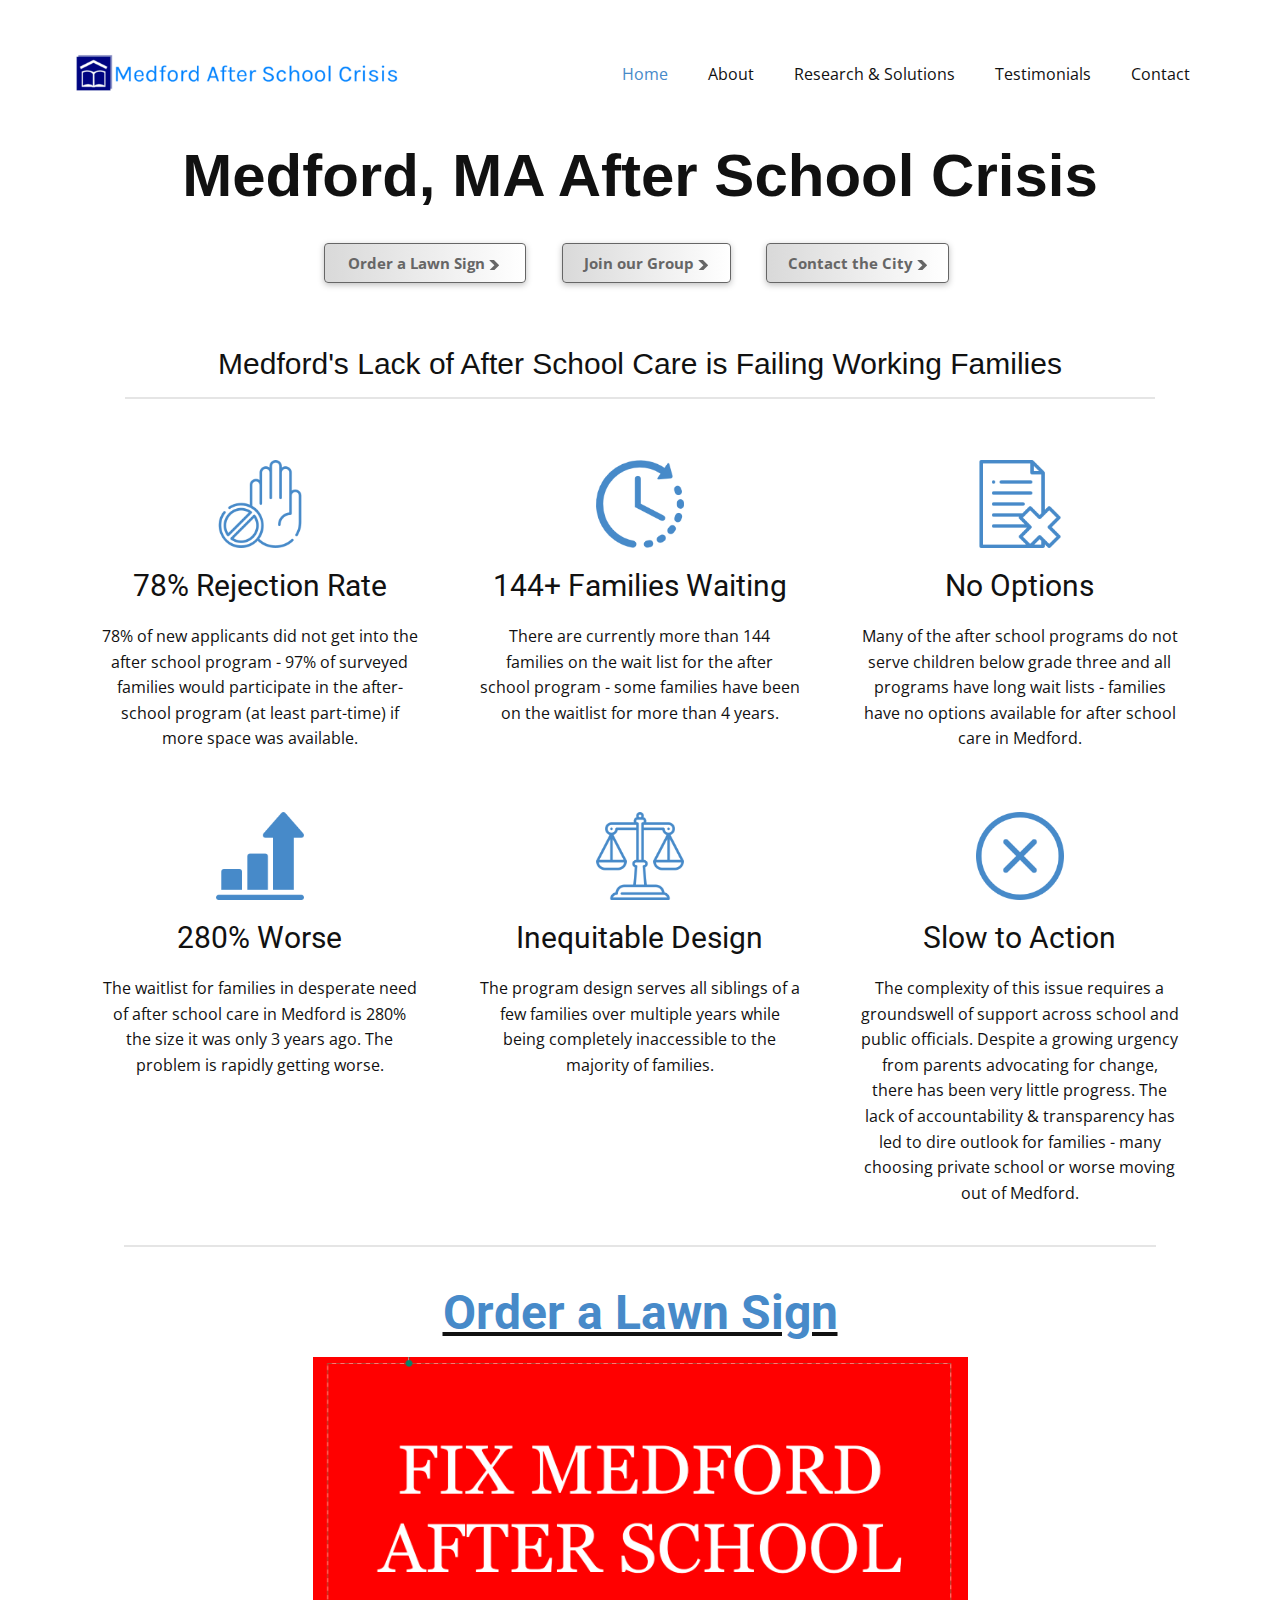
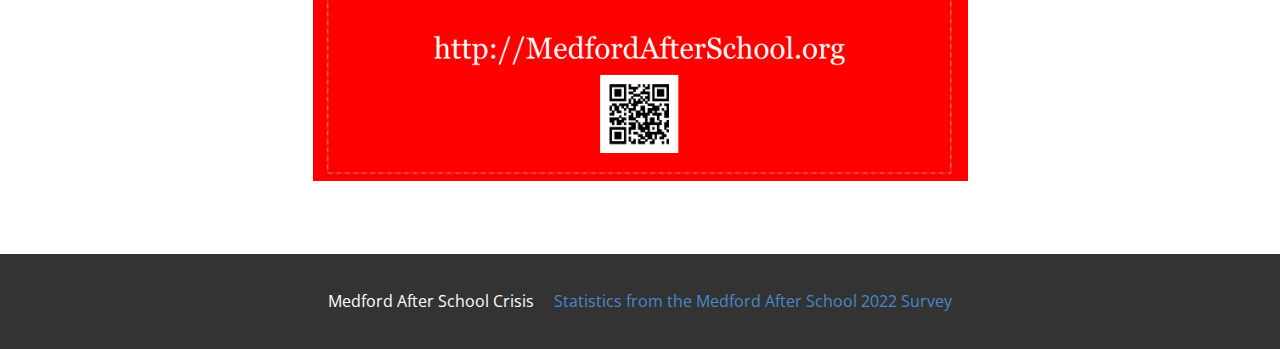
<file: index.html>
<!DOCTYPE html>
<html style="font-size: 16px;" lang="en"><head>
    <meta name="viewport" content="width=device-width, initial-scale=1.0">
    <meta charset="utf-8">
    <meta name="keywords" content="Medford, MA After School Crisis">
    <meta name="description" content="">
    <title>Home</title>
    <link rel="stylesheet" href="nicepage.css" media="screen">
<link rel="stylesheet" href="Home.css" media="screen">
    <script class="u-script" type="text/javascript" src="jquery.js" defer=""></script>
    <script class="u-script" type="text/javascript" src="nicepage.js" defer=""></script>
    <meta name="generator" content="Nicepage 4.21.5, nicepage.com">
    <link id="u-theme-google-font" rel="stylesheet" href="https://fonts.googleapis.com/css?family=Roboto:100,100i,300,300i,400,400i,500,500i,700,700i,900,900i|Open+Sans:300,300i,400,400i,500,500i,600,600i,700,700i,800,800i">
    
    
    
    <script type="application/ld+json">{
		"@context": "http://schema.org",
		"@type": "Organization",
		"name": "",
		"logo": "images/Preview.png"
}</script>
    <meta name="theme-color" content="#478ac9">
    <meta property="og:title" content="Home">
    <meta property="og:type" content="website">
  </head>
  <body data-home-page="Home.html" data-home-page-title="Home" class="u-body u-xl-mode" data-lang="en"><header class="u-clearfix u-header u-header" id="sec-e5d2"><div class="u-clearfix u-sheet u-sheet-1">
        <a href="Home.html" class="u-image u-logo u-image-1" data-image-width="964" data-image-height="136" title="Home">
          <img src="images/Preview.png" class="u-logo-image u-logo-image-1">
        </a>
        <nav class="u-menu u-menu-one-level u-offcanvas u-menu-1">
          <div class="menu-collapse" style="font-size: 1rem; letter-spacing: 0px;">
            <a class="u-button-style u-custom-left-right-menu-spacing u-custom-padding-bottom u-custom-top-bottom-menu-spacing u-nav-link u-text-active-palette-1-base u-text-hover-palette-2-base" href="#">
              <svg class="u-svg-link" viewBox="0 0 24 24"><use xmlns:xlink="http://www.w3.org/1999/xlink" xlink:href="#menu-hamburger"></use></svg>
              <svg class="u-svg-content" version="1.1" id="menu-hamburger" viewBox="0 0 16 16" x="0px" y="0px" xmlns:xlink="http://www.w3.org/1999/xlink" xmlns="http://www.w3.org/2000/svg"><g><rect y="1" width="16" height="2"></rect><rect y="7" width="16" height="2"></rect><rect y="13" width="16" height="2"></rect>
</g></svg>
            </a>
          </div>
          <div class="u-custom-menu u-nav-container">
            <ul class="u-nav u-unstyled u-nav-1"><li class="u-nav-item"><a class="u-button-style u-nav-link u-text-active-palette-1-base u-text-hover-palette-2-base" href="Home.html" style="padding: 10px 20px;">Home</a>
</li><li class="u-nav-item"><a class="u-button-style u-nav-link u-text-active-palette-1-base u-text-hover-palette-2-base" href="About.html" style="padding: 10px 20px;">About</a>
</li><li class="u-nav-item"><a class="u-button-style u-nav-link u-text-active-palette-1-base u-text-hover-palette-2-base" href="Research.html" style="padding: 10px 20px;">Research &amp; Solutions</a>
</li><li class="u-nav-item"><a class="u-button-style u-nav-link u-text-active-palette-1-base u-text-hover-palette-2-base" href="Testimonials.html" style="padding: 10px 20px;">Testimonials</a>
</li><li class="u-nav-item"><a class="u-button-style u-nav-link u-text-active-palette-1-base u-text-hover-palette-2-base" href="Contact.html" style="padding: 10px 20px;">Contact</a>
</li></ul>
          </div>
          <div class="u-custom-menu u-nav-container-collapse">
            <div class="u-black u-container-style u-inner-container-layout u-opacity u-opacity-95 u-sidenav">
              <div class="u-inner-container-layout u-sidenav-overflow">
                <div class="u-menu-close"></div>
                <ul class="u-align-center u-nav u-popupmenu-items u-unstyled u-nav-2"><li class="u-nav-item"><a class="u-button-style u-nav-link" href="Home.html">Home</a>
</li><li class="u-nav-item"><a class="u-button-style u-nav-link" href="About.html">About</a>
</li><li class="u-nav-item"><a class="u-button-style u-nav-link" href="Research.html">Research &amp; Solutions</a>
</li><li class="u-nav-item"><a class="u-button-style u-nav-link" href="Testimonials.html">Testimonials</a>
</li><li class="u-nav-item"><a class="u-button-style u-nav-link" href="Contact.html">Contact</a>
</li></ul>
              </div>
            </div>
            <div class="u-black u-menu-overlay u-opacity u-opacity-70"></div>
          </div>
        </nav>
      </div></header>
    <section class="u-align-center u-clearfix u-section-1" id="sec-8f39">
      <div class="u-clearfix u-sheet u-sheet-1">
        <h1 class="u-custom-font u-font-arial u-text u-text-1">Medford, MA After School Crisis</h1>
        <div class="u-clearfix u-expanded-width-sm u-expanded-width-xs u-gutter-0 u-layout-wrap u-layout-wrap-1">
          <div class="u-layout">
            <div class="u-layout-row">
              <div class="u-container-style u-layout-cell u-size-20 u-layout-cell-1">
                <div class="u-container-layout u-valign-middle u-container-layout-1">
                  <a href="https://docs.google.com/forms/d/e/1FAIpQLSe7cGjEPfuGi7CFa5ys9voK47MLBN6HsRR8d7Pm5CXNtVuHmw/viewform" class="u-border-1 u-border-grey-60 u-btn u-btn-round u-button-style u-gradient u-none u-radius-4 u-text-hover-black u-btn-1" target="_blank">Order a Lawn Sign&nbsp;<span class="u-icon u-text-grey-60 u-icon-1"><svg class="u-svg-content" viewBox="0 0 490.667 490.667" x="0px" y="0px" style="width: 1em; height: 1em;"><path d="M466.201,237.781L231.534,3.115C229.55,1.131,226.841,0,224.003,0h-192c-4.309,0-8.213,2.603-9.856,6.592 s-0.725,8.555,2.304,11.627l227.136,227.115L24.451,472.448c-3.051,3.051-3.968,7.637-2.304,11.627 c1.664,3.989,5.547,6.592,9.856,6.592h192c2.837,0,5.547-1.131,7.552-3.115l234.667-234.667 C470.382,248.704,470.382,241.963,466.201,237.781z"></path></svg><img></span>
                  </a>
                </div>
              </div>
              <div class="u-container-style u-layout-cell u-size-20 u-layout-cell-2">
                <div class="u-container-layout u-valign-middle u-container-layout-2">
                  <a href="https://groups.google.com/g/parents-working-for-better-mps" class="u-border-1 u-border-grey-60 u-btn u-btn-round u-button-style u-gradient u-none u-radius-4 u-text-hover-black u-btn-2" target="_blank">Join our Group&nbsp;<span class="u-icon u-text-grey-60 u-icon-2"><svg class="u-svg-content" viewBox="0 0 490.667 490.667" x="0px" y="0px" style="width: 1em; height: 1em;"><path d="M466.201,237.781L231.534,3.115C229.55,1.131,226.841,0,224.003,0h-192c-4.309,0-8.213,2.603-9.856,6.592 s-0.725,8.555,2.304,11.627l227.136,227.115L24.451,472.448c-3.051,3.051-3.968,7.637-2.304,11.627 c1.664,3.989,5.547,6.592,9.856,6.592h192c2.837,0,5.547-1.131,7.552-3.115l234.667-234.667 C470.382,248.704,470.382,241.963,466.201,237.781z"></path></svg><img></span>
                  </a>
                </div>
              </div>
              <div class="u-container-style u-layout-cell u-size-20 u-layout-cell-3">
                <div class="u-container-layout u-valign-middle-lg u-valign-middle-md u-valign-middle-xl u-container-layout-3">
                  <a href="Contact.html" class="u-border-1 u-border-grey-60 u-btn u-btn-round u-button-style u-gradient u-none u-radius-4 u-text-hover-black u-btn-3">Contact the City&nbsp;<span class="u-icon u-text-grey-60 u-icon-3"><svg class="u-svg-content" viewBox="0 0 490.667 490.667" x="0px" y="0px" style="width: 1em; height: 1em;"><path d="M466.201,237.781L231.534,3.115C229.55,1.131,226.841,0,224.003,0h-192c-4.309,0-8.213,2.603-9.856,6.592 s-0.725,8.555,2.304,11.627l227.136,227.115L24.451,472.448c-3.051,3.051-3.968,7.637-2.304,11.627 c1.664,3.989,5.547,6.592,9.856,6.592h192c2.837,0,5.547-1.131,7.552-3.115l234.667-234.667 C470.382,248.704,470.382,241.963,466.201,237.781z"></path></svg><img></span>
                  </a>
                </div>
              </div>
            </div>
          </div>
        </div>
        <h3 class="u-custom-font u-font-arial u-text u-text-2">Medford's Lack of After School Care is Failing Working Families</h3>
        <div class="u-border-2 u-border-grey-10 u-line u-line-horizontal u-line-1"></div>
        <div class="u-expanded-width u-list u-list-1">
          <div class="u-repeater u-repeater-1">
            <div class="u-align-center u-container-style u-list-item u-repeater-item u-video-cover u-white u-list-item-1">
              <div class="u-container-layout u-similar-container u-container-layout-4"><span class="u-file-icon u-icon u-text-palette-1-base u-icon-4"><img src="images/4144469-d0cd8ddc.png" alt=""></span>
                <h3 class="u-text u-text-3">78% Rejection Rate</h3>
                <p class="u-text u-text-4">78% of new applicants did not get into the after school program - 97% of surveyed families would participate in the after-school program (at least part-time) if more space was
available.</p>
              </div>
            </div>
            <div class="u-align-center u-container-style u-list-item u-repeater-item u-video-cover u-white u-list-item-2">
              <div class="u-container-layout u-similar-container u-container-layout-5"><span class="u-file-icon u-icon u-text-palette-1-base u-icon-5"><img src="images/66163-4de299ab.png" alt=""></span>
                <h3 class="u-text u-text-5">144+ Families Waiting</h3>
                <p class="u-text u-text-6">There are currently more than 144 families on the wait list for the after school program - some families have been on the waitlist for more than 4 years.</p>
              </div>
            </div>
            <div class="u-align-center u-container-style u-list-item u-repeater-item u-white u-list-item-3">
              <div class="u-container-layout u-similar-container u-container-layout-6"><span class="u-file-icon u-icon u-text-palette-1-base u-icon-6"><img src="images/1979288-11e9a15a.png" alt=""></span>
                <h3 class="u-text u-text-7">No Options</h3>
                <p class="u-text u-text-8">Many of the after school programs do not serve children below grade three and all programs have long wait lists - families have no options available for after school care in Medford.</p>
              </div>
            </div>
            <div class="u-align-center u-container-style u-list-item u-repeater-item u-video-cover u-white u-list-item-4">
              <div class="u-container-layout u-similar-container u-container-layout-7"><span class="u-file-icon u-icon u-text-palette-1-base u-icon-7"><img src="images/548464-2ca8339b.png" alt=""></span>
                <h3 class="u-text u-text-9">280% Worse</h3>
                <p class="u-text u-text-10">The waitlist for families in desperate need of after school care in Medford is 280% the size it was only 3 years ago. The problem is rapidly getting worse.</p>
              </div>
            </div>
            <div class="u-align-center u-container-style u-list-item u-repeater-item u-video-cover u-white u-list-item-5">
              <div class="u-container-layout u-similar-container u-container-layout-8"><span class="u-file-icon u-icon u-text-palette-1-base u-icon-8"><img src="images/2822879-e53398ee.png" alt=""></span>
                <h3 class="u-text u-text-11">Inequitable Design</h3>
                <p class="u-text u-text-12">The program design serves all siblings of a few families over multiple years while being completely inaccessible to the majority of families.</p>
              </div>
            </div>
            <div class="u-align-center u-container-style u-list-item u-repeater-item u-video-cover u-white u-list-item-6">
              <div class="u-container-layout u-similar-container u-container-layout-9"><span class="u-file-icon u-icon u-text-palette-1-base u-icon-9"><img src="images/3364174-4a44c2d7.png" alt=""></span>
                <h3 class="u-text u-text-13">Slow to Action</h3>
                <p class="u-text u-text-14">The complexity of this issue requires a groundswell of support across school and public officials. Despite a growing urgency from parents advocating for change, there has been very little progress. The lack of accountability & transparency has led to dire outlook for families - many choosing private school or worse moving out of Medford.</p>
              </div>
            </div>
          </div>
        </div>
      </div>
    </section>
    <section class="u-clearfix u-section-2" id="sec-16b3">
      <div class="u-clearfix u-sheet u-sheet-1">
        <div class="u-border-2 u-border-grey-10 u-line u-line-horizontal u-line-1"></div>
        <div class="u-container-style u-expanded-width-sm u-expanded-width-xs u-group u-shape-rectangle u-group-1">
          <div class="u-container-layout u-container-layout-1">
            <h1 class="u-align-center u-text u-text-1">
              <a href="https://docs.google.com/forms/d/e/1FAIpQLSe7cGjEPfuGi7CFa5ys9voK47MLBN6HsRR8d7Pm5CXNtVuHmw/viewform" class="u-active-none u-border-none u-btn u-button-link u-button-style u-hover-none u-none u-text-palette-1-base u-btn-1" target="_blank">Order a Lawn Sign</a>
            </h1>
            <img class="u-image u-image-default u-image-1" src="images/fix-after-school.png" alt="" data-image-width="1542" data-image-height="1040" data-href="https://docs.google.com/forms/d/e/1FAIpQLSe7cGjEPfuGi7CFa5ys9voK47MLBN6HsRR8d7Pm5CXNtVuHmw/viewform" data-target="_blank">
          </div>
        </div>
      </div>
    </section>
    
    
    <footer class="u-align-center u-clearfix u-footer u-grey-80 u-footer" id="sec-3aa8"><div class="u-clearfix u-sheet u-valign-middle-xl u-sheet-1">
        <p class="u-text u-text-1">Medford After School Crisis&nbsp; &nbsp; &nbsp;<a href="files/AfterschoolCrisis_March2022SurveyTestimony.pdf" class="u-active-none u-border-none u-btn u-button-link u-button-style u-file-link u-hover-none u-none u-text-palette-1-base u-btn-1">Statistics from the Medford After School 2022 Survey</a>
        </p>
      </div></footer>

  
</body></html>
</file>
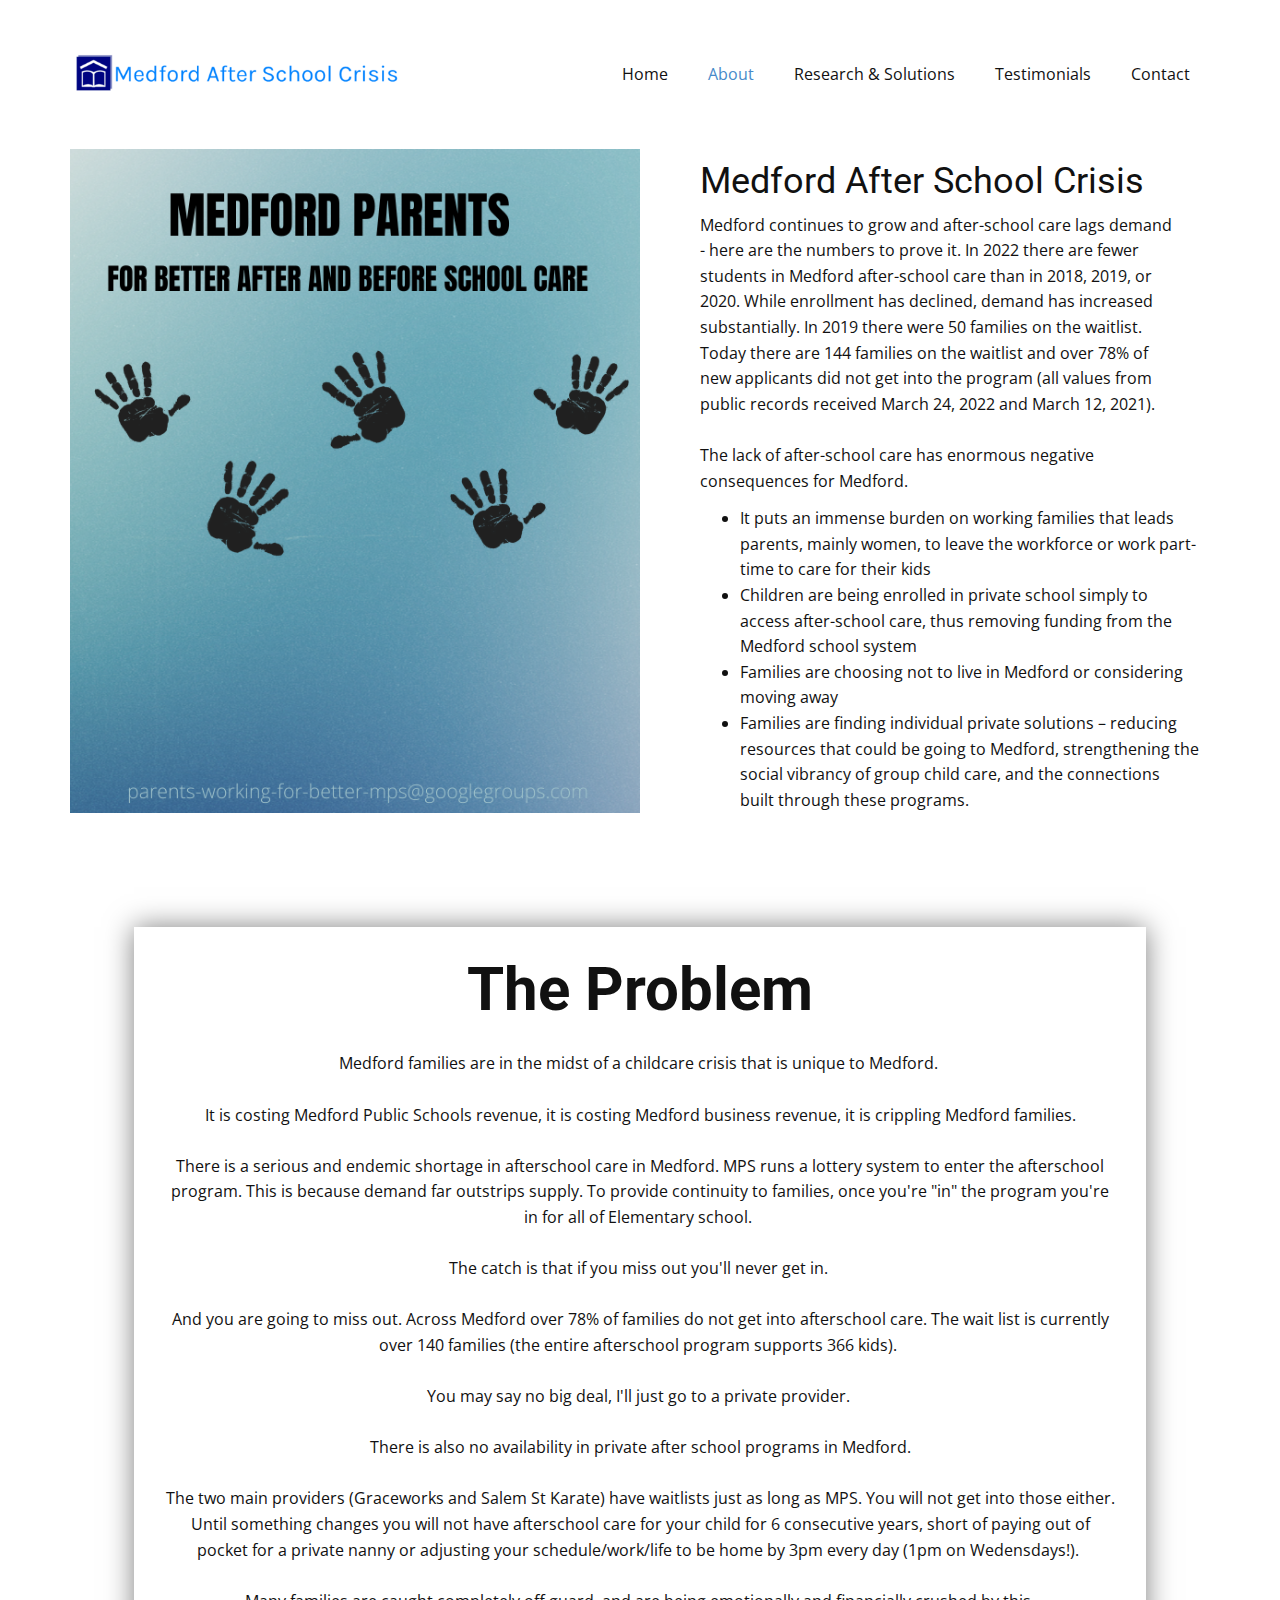
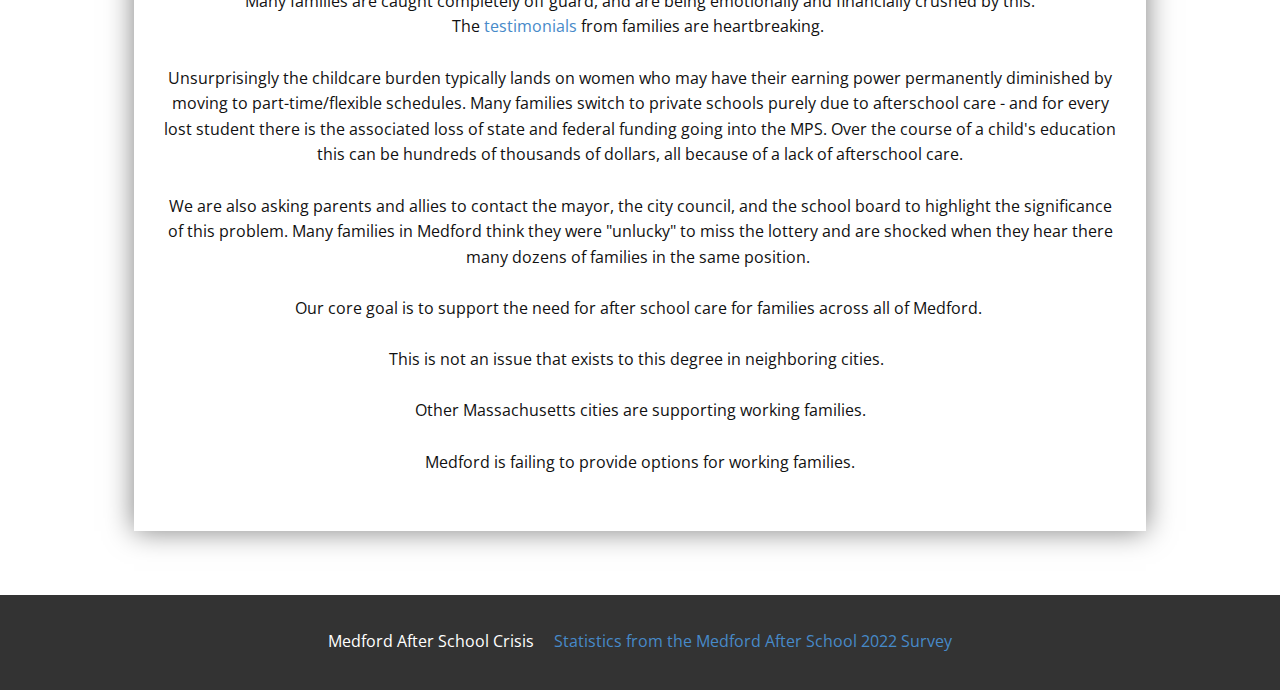
<file: About.html>
<!DOCTYPE html>
<html style="font-size: 16px;" lang="en"><head>
    <meta name="viewport" content="width=device-width, initial-scale=1.0">
    <meta charset="utf-8">
    <meta name="keywords" content="Medford After School Crisis">
    <meta name="description" content="">
    <title>About</title>
    <link rel="stylesheet" href="nicepage.css" media="screen">
<link rel="stylesheet" href="About.css" media="screen">
    <script class="u-script" type="text/javascript" src="jquery.js" defer=""></script>
    <script class="u-script" type="text/javascript" src="nicepage.js" defer=""></script>
    <meta name="generator" content="Nicepage 4.21.5, nicepage.com">
    <link id="u-theme-google-font" rel="stylesheet" href="https://fonts.googleapis.com/css?family=Roboto:100,100i,300,300i,400,400i,500,500i,700,700i,900,900i|Open+Sans:300,300i,400,400i,500,500i,600,600i,700,700i,800,800i">
    
    
    
    <script type="application/ld+json">{
		"@context": "http://schema.org",
		"@type": "Organization",
		"name": "",
		"logo": "images/Preview.png"
}</script>
    <meta name="theme-color" content="#478ac9">
    <meta property="og:title" content="About">
    <meta property="og:type" content="website">
  </head>
  <body class="u-body u-xl-mode" data-lang="en"><header class="u-clearfix u-header u-header" id="sec-e5d2"><div class="u-clearfix u-sheet u-sheet-1">
        <a href="Home.html" class="u-image u-logo u-image-1" data-image-width="964" data-image-height="136" title="Home">
          <img src="images/Preview.png" class="u-logo-image u-logo-image-1">
        </a>
        <nav class="u-menu u-menu-one-level u-offcanvas u-menu-1">
          <div class="menu-collapse" style="font-size: 1rem; letter-spacing: 0px;">
            <a class="u-button-style u-custom-left-right-menu-spacing u-custom-padding-bottom u-custom-top-bottom-menu-spacing u-nav-link u-text-active-palette-1-base u-text-hover-palette-2-base" href="#">
              <svg class="u-svg-link" viewBox="0 0 24 24"><use xmlns:xlink="http://www.w3.org/1999/xlink" xlink:href="#menu-hamburger"></use></svg>
              <svg class="u-svg-content" version="1.1" id="menu-hamburger" viewBox="0 0 16 16" x="0px" y="0px" xmlns:xlink="http://www.w3.org/1999/xlink" xmlns="http://www.w3.org/2000/svg"><g><rect y="1" width="16" height="2"></rect><rect y="7" width="16" height="2"></rect><rect y="13" width="16" height="2"></rect>
</g></svg>
            </a>
          </div>
          <div class="u-custom-menu u-nav-container">
            <ul class="u-nav u-unstyled u-nav-1"><li class="u-nav-item"><a class="u-button-style u-nav-link u-text-active-palette-1-base u-text-hover-palette-2-base" href="Home.html" style="padding: 10px 20px;">Home</a>
</li><li class="u-nav-item"><a class="u-button-style u-nav-link u-text-active-palette-1-base u-text-hover-palette-2-base" href="About.html" style="padding: 10px 20px;">About</a>
</li><li class="u-nav-item"><a class="u-button-style u-nav-link u-text-active-palette-1-base u-text-hover-palette-2-base" href="Research.html" style="padding: 10px 20px;">Research &amp; Solutions</a>
</li><li class="u-nav-item"><a class="u-button-style u-nav-link u-text-active-palette-1-base u-text-hover-palette-2-base" href="Testimonials.html" style="padding: 10px 20px;">Testimonials</a>
</li><li class="u-nav-item"><a class="u-button-style u-nav-link u-text-active-palette-1-base u-text-hover-palette-2-base" href="Contact.html" style="padding: 10px 20px;">Contact</a>
</li></ul>
          </div>
          <div class="u-custom-menu u-nav-container-collapse">
            <div class="u-black u-container-style u-inner-container-layout u-opacity u-opacity-95 u-sidenav">
              <div class="u-inner-container-layout u-sidenav-overflow">
                <div class="u-menu-close"></div>
                <ul class="u-align-center u-nav u-popupmenu-items u-unstyled u-nav-2"><li class="u-nav-item"><a class="u-button-style u-nav-link" href="Home.html">Home</a>
</li><li class="u-nav-item"><a class="u-button-style u-nav-link" href="About.html">About</a>
</li><li class="u-nav-item"><a class="u-button-style u-nav-link" href="Research.html">Research &amp; Solutions</a>
</li><li class="u-nav-item"><a class="u-button-style u-nav-link" href="Testimonials.html">Testimonials</a>
</li><li class="u-nav-item"><a class="u-button-style u-nav-link" href="Contact.html">Contact</a>
</li></ul>
              </div>
            </div>
            <div class="u-black u-menu-overlay u-opacity u-opacity-70"></div>
          </div>
        </nav>
      </div></header>
    <section class="u-clearfix u-section-1" id="sec-536c">
      <div class="u-clearfix u-sheet u-sheet-1">
        <div class="u-clearfix u-expanded-width u-gutter-0 u-layout-wrap u-layout-wrap-1">
          <div class="u-layout" style="">
            <div class="u-layout-row" style="">
              <div class="u-align-center u-container-style u-image u-layout-cell u-right-cell u-size-30 u-size-xs-60 u-image-1" src="" data-image-width="1280" data-image-height="720">
                <div class="u-container-layout u-valign-middle u-container-layout-1" src=""></div>
              </div>
              <div class="u-align-center u-container-style u-layout-cell u-size-30 u-white u-layout-cell-2">
                <div class="u-container-layout u-container-layout-2">
                  <h2 class="u-text u-text-default u-text-1">Medford After School Crisis</h2>
                  <p class="u-align-left u-text u-text-2"> Medford continues to grow and after-school care lags demand - here are the numbers to prove it. In 2022 there are fewer students in Medford after-school care than in 2018, 2019, or 2020. While enrollment has declined, demand has increased substantially. In 2019 there were 50 families on the waitlist. Today there are 144 families on the waitlist and over 78% of new applicants did not get into the program (all values from public records received March 24, 2022 and March 12, 2021).&nbsp;<br>
                    <br>The lack of after-school care has enormous negative consequences for Medford.<br>
                  </p>
                  <ul class="u-align-left u-text u-text-3">
                    <li> It puts an immense burden on working families that leads parents, mainly women, to leave the workforce or work part-time to care for their kids</li>
                    <li>Children are being enrolled in private school simply to access after-school care, thus removing funding from the Medford school system</li>
                    <li>Families are choosing not to live in Medford or considering moving away</li>
                    <li>Families are finding individual private solutions – reducing resources that could be going to Medford, strengthening the social vibrancy of group child care, and the connections<br>built through these programs.&nbsp;
                    </li>
                  </ul>
                </div>
              </div>
            </div>
          </div>
        </div>
      </div>
    </section>
    <section class="u-align-center u-clearfix u-section-2" id="sec-5531">
      <div class="u-clearfix u-sheet u-sheet-1">
        <div class="u-container-style u-group u-group-1">
          <div class="u-container-layout u-valign-middle u-container-layout-1">
            <h2 class="u-align-center u-text u-text-default u-text-1">The Problem</h2>
            <p class="u-align-center u-text u-text-2"> Medford families are in the midst of a childcare crisis that is unique to Medford.&nbsp;<br>
              <br>It is costing Medford Public Schools revenue, it is costing Medford business revenue, it is crippling Medford families.<br>
              <br>There is a serious and endemic shortage in afterschool care in Medford. MPS runs a lottery system to enter the afterschool program. This is because demand far outstrips supply. To provide continuity to families, once you're "in" the program you're in for all of Elementary school.&nbsp;<br>
              <br>The catch is that if you miss out you'll never get in.&nbsp;<br>
              <br>And you are going to miss out. Across Medford over 78% of families do not get into afterschool care. The wait list is currently over 140 families (the entire afterschool program supports 366 kids).&nbsp;<br>
              <br>You may say no big deal, I'll just go to a private provider.&nbsp;<br>
              <br>There is also no availability in private after school programs in Medford.<br>
              <br>The two main providers (Graceworks and Salem St Karate) have waitlists just as long as MPS. You will not get into those either. Until something changes you will not have afterschool care for your child for 6 consecutive years, short of paying out of pocket for a private nanny or adjusting your schedule/work/life to be home by 3pm every day (1pm on Wedensdays!).&nbsp;<br>
              <br>Many families are caught completely off guard, and are being emotionally and financially crushed by this. The&nbsp;<a href="Testimonials.html" class="u-active-none u-border-none u-btn u-button-link u-button-style u-hover-none u-none u-text-palette-1-base u-btn-1" target="_blank">testimonials</a>&nbsp;from families are heartbreaking.&nbsp;<br>
              <br>Unsurprisingly the childcare burden typically lands on women who may have their earning power permanently diminished by moving to part-time/flexible schedules. Many families switch to private schools purely due to afterschool care - and for every lost student there is the associated loss of state and federal funding going into the MPS. Over the course of a child's education this can be hundreds of thousands of dollars, all because of a lack of afterschool care.<br>
              <br>We are also asking parents and allies to contact the mayor, the city council, and the school board to highlight the significance of this problem. Many families in Medford think they were "unlucky" to miss the lottery and are shocked when they hear there many dozens of families in the same position.&nbsp;<br>
              <br>Our core goal is to support the need for after school care for families across all of Medford.&nbsp;<br>
              <br>This is not an issue that exists to this degree in neighboring cities.&nbsp;&nbsp;<br>
              <br>Other Massachusetts cities are supporting working families.<br>
              <br>Medford is failing to provide options for working families.<br>
              <br>
            </p>
          </div>
        </div>
      </div>
    </section>
    
    
    <footer class="u-align-center u-clearfix u-footer u-grey-80 u-footer" id="sec-3aa8"><div class="u-clearfix u-sheet u-valign-middle-xl u-sheet-1">
        <p class="u-text u-text-1">Medford After School Crisis&nbsp; &nbsp; &nbsp;<a href="files/AfterschoolCrisis_March2022SurveyTestimony.pdf" class="u-active-none u-border-none u-btn u-button-link u-button-style u-file-link u-hover-none u-none u-text-palette-1-base u-btn-1">Statistics from the Medford After School 2022 Survey</a>
        </p>
      </div></footer>

  
</body></html>
</file>
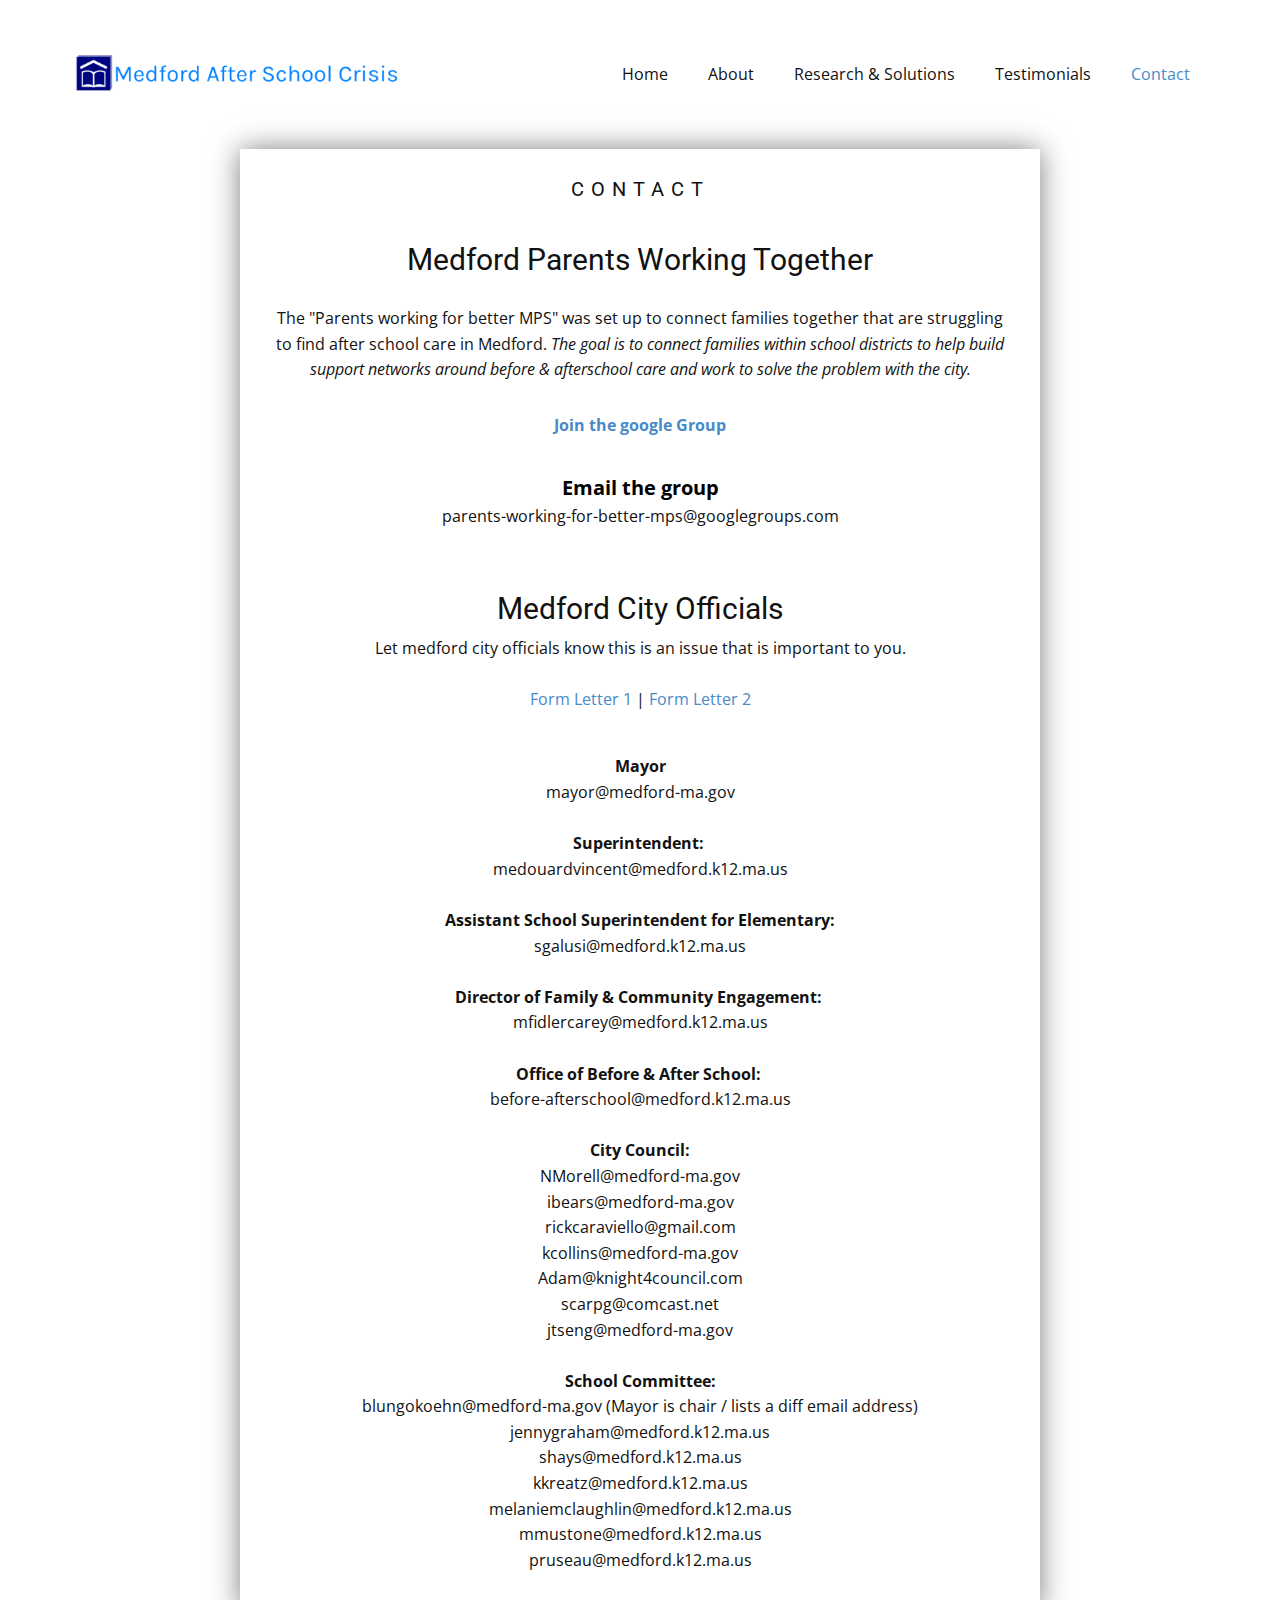
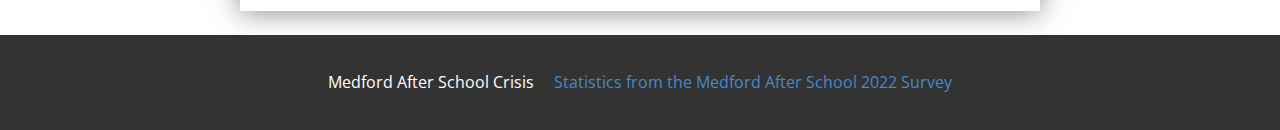
<file: Contact.html>
<!DOCTYPE html>
<html style="font-size: 16px;" lang="en"><head>
    <meta name="viewport" content="width=device-width, initial-scale=1.0">
    <meta charset="utf-8">
    <meta name="keywords" content="Design Online">
    <meta name="description" content="">
    <title>Contact</title>
    <link rel="stylesheet" href="nicepage.css" media="screen">
<link rel="stylesheet" href="Contact.css" media="screen">
    <script class="u-script" type="text/javascript" src="jquery.js" defer=""></script>
    <script class="u-script" type="text/javascript" src="nicepage.js" defer=""></script>
    <meta name="generator" content="Nicepage 4.21.5, nicepage.com">
    <link id="u-theme-google-font" rel="stylesheet" href="https://fonts.googleapis.com/css?family=Roboto:100,100i,300,300i,400,400i,500,500i,700,700i,900,900i|Open+Sans:300,300i,400,400i,500,500i,600,600i,700,700i,800,800i">
    
    
    <script type="application/ld+json">{
		"@context": "http://schema.org",
		"@type": "Organization",
		"name": "",
		"logo": "images/Preview.png"
}</script>
    <meta name="theme-color" content="#478ac9">
    <meta property="og:title" content="Contact">
    <meta property="og:type" content="website">
  </head>
  <body class="u-body u-xl-mode" data-lang="en"><header class="u-clearfix u-header u-header" id="sec-e5d2"><div class="u-clearfix u-sheet u-sheet-1">
        <a href="Home.html" class="u-image u-logo u-image-1" data-image-width="964" data-image-height="136" title="Home">
          <img src="images/Preview.png" class="u-logo-image u-logo-image-1">
        </a>
        <nav class="u-menu u-menu-one-level u-offcanvas u-menu-1">
          <div class="menu-collapse" style="font-size: 1rem; letter-spacing: 0px;">
            <a class="u-button-style u-custom-left-right-menu-spacing u-custom-padding-bottom u-custom-top-bottom-menu-spacing u-nav-link u-text-active-palette-1-base u-text-hover-palette-2-base" href="#">
              <svg class="u-svg-link" viewBox="0 0 24 24"><use xmlns:xlink="http://www.w3.org/1999/xlink" xlink:href="#menu-hamburger"></use></svg>
              <svg class="u-svg-content" version="1.1" id="menu-hamburger" viewBox="0 0 16 16" x="0px" y="0px" xmlns:xlink="http://www.w3.org/1999/xlink" xmlns="http://www.w3.org/2000/svg"><g><rect y="1" width="16" height="2"></rect><rect y="7" width="16" height="2"></rect><rect y="13" width="16" height="2"></rect>
</g></svg>
            </a>
          </div>
          <div class="u-custom-menu u-nav-container">
            <ul class="u-nav u-unstyled u-nav-1"><li class="u-nav-item"><a class="u-button-style u-nav-link u-text-active-palette-1-base u-text-hover-palette-2-base" href="Home.html" style="padding: 10px 20px;">Home</a>
</li><li class="u-nav-item"><a class="u-button-style u-nav-link u-text-active-palette-1-base u-text-hover-palette-2-base" href="About.html" style="padding: 10px 20px;">About</a>
</li><li class="u-nav-item"><a class="u-button-style u-nav-link u-text-active-palette-1-base u-text-hover-palette-2-base" href="Research.html" style="padding: 10px 20px;">Research &amp; Solutions</a>
</li><li class="u-nav-item"><a class="u-button-style u-nav-link u-text-active-palette-1-base u-text-hover-palette-2-base" href="Testimonials.html" style="padding: 10px 20px;">Testimonials</a>
</li><li class="u-nav-item"><a class="u-button-style u-nav-link u-text-active-palette-1-base u-text-hover-palette-2-base" href="Contact.html" style="padding: 10px 20px;">Contact</a>
</li></ul>
          </div>
          <div class="u-custom-menu u-nav-container-collapse">
            <div class="u-black u-container-style u-inner-container-layout u-opacity u-opacity-95 u-sidenav">
              <div class="u-inner-container-layout u-sidenav-overflow">
                <div class="u-menu-close"></div>
                <ul class="u-align-center u-nav u-popupmenu-items u-unstyled u-nav-2"><li class="u-nav-item"><a class="u-button-style u-nav-link" href="Home.html">Home</a>
</li><li class="u-nav-item"><a class="u-button-style u-nav-link" href="About.html">About</a>
</li><li class="u-nav-item"><a class="u-button-style u-nav-link" href="Research.html">Research &amp; Solutions</a>
</li><li class="u-nav-item"><a class="u-button-style u-nav-link" href="Testimonials.html">Testimonials</a>
</li><li class="u-nav-item"><a class="u-button-style u-nav-link" href="Contact.html">Contact</a>
</li></ul>
              </div>
            </div>
            <div class="u-black u-menu-overlay u-opacity u-opacity-70"></div>
          </div>
        </nav>
      </div></header>
    <section class="u-align-center u-clearfix u-section-1" id="sec-c212">
      <div class="u-clearfix u-sheet u-sheet-1">
        <div class="u-container-style u-group u-group-1">
          <div class="u-container-layout u-container-layout-1">
            <h5 class="u-align-center u-text u-text-default u-text-1">CONTACT</h5>
            <h3 class="u-align-center u-text u-text-default u-text-2">Medford Parents Working Together</h3>
            <p class="u-align-center u-text u-text-3">The "Parents working for better MPS" was set up to connect families together that are struggling to find after school care in Medford.&nbsp;<i>The goal is to connect families within school districts to help build support networks around before &amp; afterschool care and work to solve the problem with the city.</i>
              <br>
              <br><b>
                <a href="https://groups.google.com/g/parents-working-for-better-mps" class="u-active-none u-border-none u-btn u-button-link u-button-style u-hover-none u-none u-text-palette-1-base u-btn-1" target="_blank">Join the google Group</a></b>
              <span class="u-text-palette-1-base" style="font-size: 1.25rem;">
                <br>
                <br>
                <span style="font-weight: 700;" class="u-text-black">Email the group</span>
                <br>
              </span>parents-working-for-better-mps@googlegroups.com<br>
            </p>
            <h3 class="u-align-center u-text u-text-default u-text-4">Medford City Officials</h3>
            <p class="u-align-center u-text u-text-5">Let medford city officials know this is an issue that is important to you.<br>
              <br>
              <a href="files/MayorLetter1-March2022.docx" class="u-active-none u-border-none u-btn u-button-link u-button-style u-file-link u-hover-none u-none u-text-palette-1-base u-btn-2" target="_blank">Form Letter 1</a> | <a href="files/MayorLetter2-March2022.docx" class="u-active-none u-border-none u-btn u-button-link u-button-style u-file-link u-hover-none u-none u-text-palette-1-base u-btn-3" target="_blank">Form Letter 2<br>
              </a>
              <br>
            </p>
            <p class="u-align-center u-text u-text-6">
              <span style="font-weight: 700;">Mayor</span>
              <br> mayor@medford-ma.gov<br>
              <br>
              <span style="font-weight: 700;"> Superintendent:&nbsp;<br>
              </span>medouardvincent@medford.k12.ma.us<br>
              <br>
              <span style="font-weight: 700;">Assistant School Superintendent for Elementary:<br>
              </span>sgalusi@medford.k12.ma.us<br>
              <br>
              <span style="font-weight: 700;">Director of Family &amp; Community Engagement:&nbsp;<br>
              </span>mfidlercarey@medford.k12.ma.us<br>
              <br>
              <span style="font-weight: 700;">Office of Before &amp; After School:&nbsp;<br>
              </span>before-afterschool@medford.k12.ma.us<br>
              <br>
              <span style="font-weight: 700;">City Council:<br>
              </span>NMorell@medford-ma.gov<br>ibears@medford-ma.gov<br>rickcaraviello@gmail.com<br>kcollins@medford-ma.gov<br>Adam@knight4council.com<br>scarpg@comcast.net<br>jtseng@medford-ma.gov<br>
              <br>
              <span style="font-weight: 700;">School Committee:<br>
              </span>blungokoehn@medford-ma.gov (Mayor is chair / lists a diff email address)<br>jennygraham@medford.k12.ma.us<br>shays@medford.k12.ma.us<br>kkreatz@medford.k12.ma.us<br>melaniemclaughlin@medford.k12.ma.us<br>mmustone@medford.k12.ma.us<br>pruseau@medford.k12.ma.us
            </p>
          </div>
        </div>
      </div>
    </section>
    
    
    <footer class="u-align-center u-clearfix u-footer u-grey-80 u-footer" id="sec-3aa8"><div class="u-clearfix u-sheet u-valign-middle-xl u-sheet-1">
        <p class="u-text u-text-1">Medford After School Crisis&nbsp; &nbsp; &nbsp;<a href="files/AfterschoolCrisis_March2022SurveyTestimony.pdf" class="u-active-none u-border-none u-btn u-button-link u-button-style u-file-link u-hover-none u-none u-text-palette-1-base u-btn-1">Statistics from the Medford After School 2022 Survey</a>
        </p>
      </div></footer>

  
</body></html>
</file>
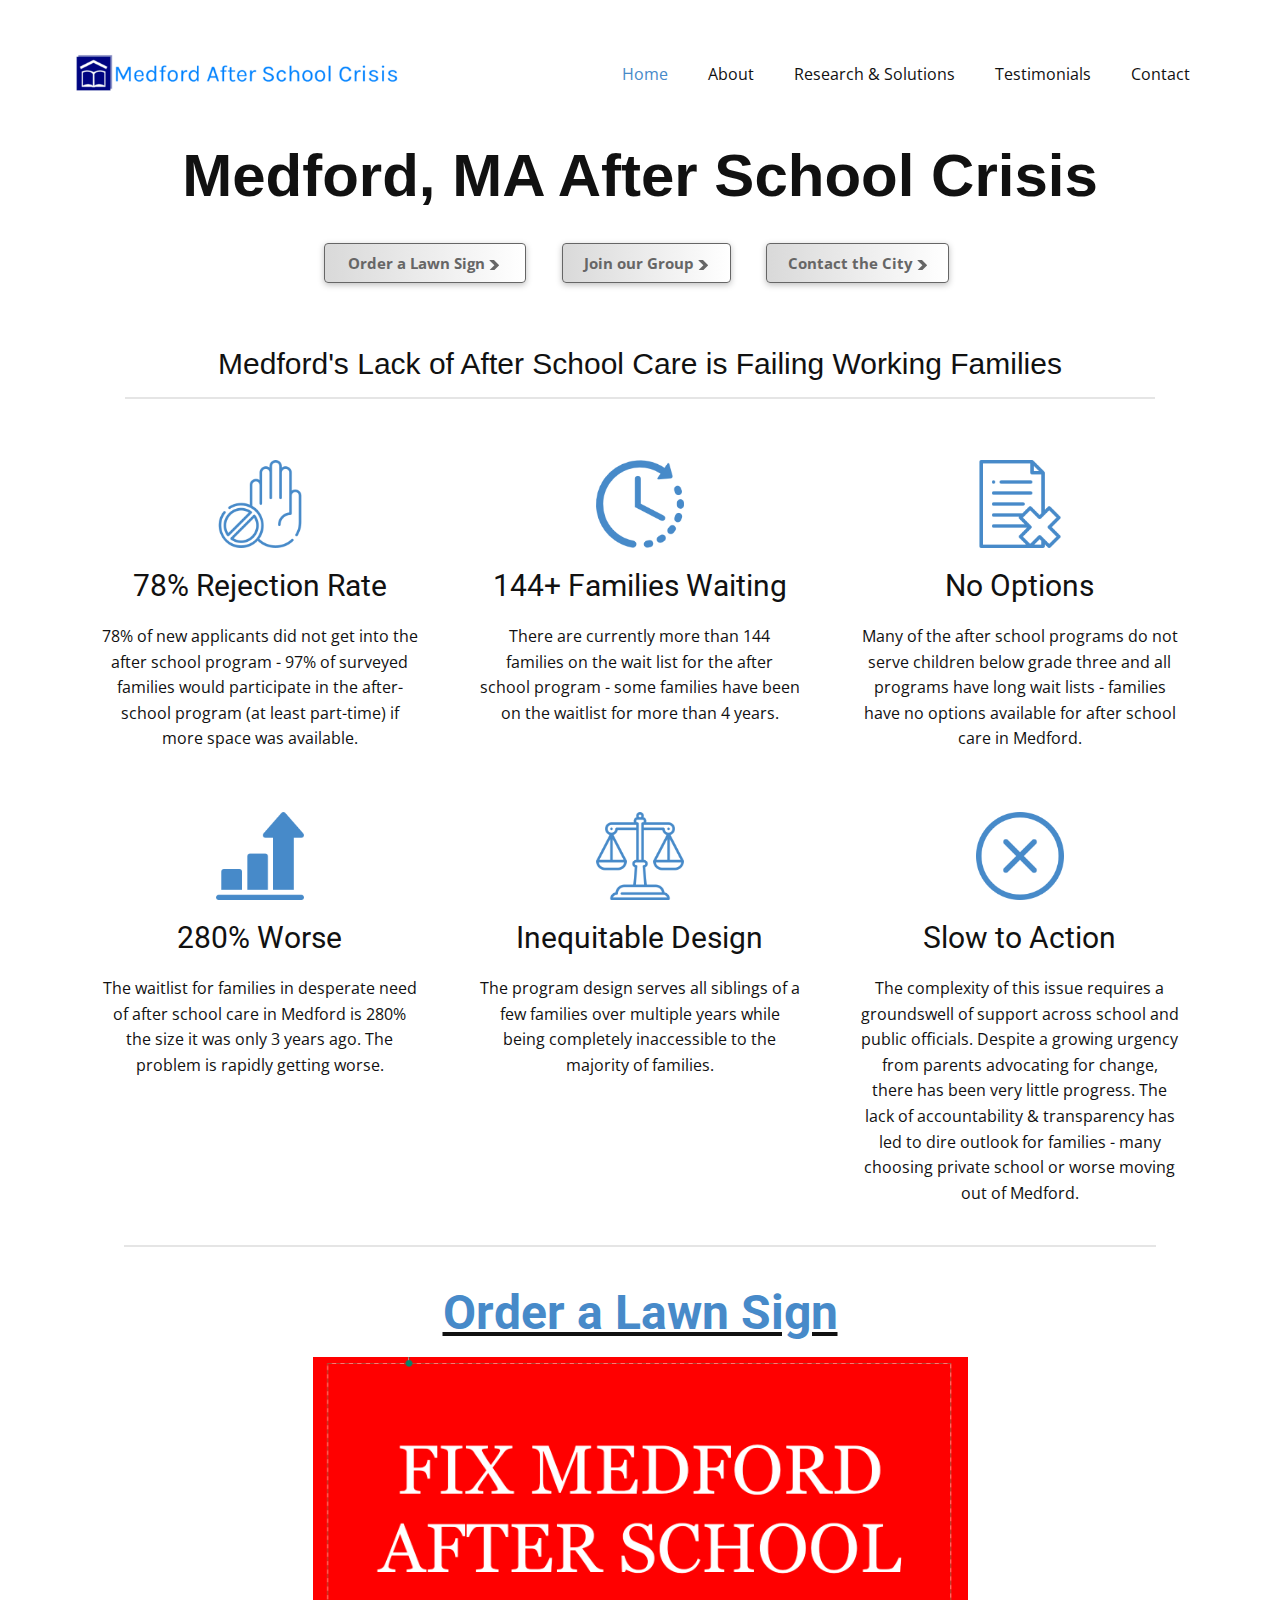
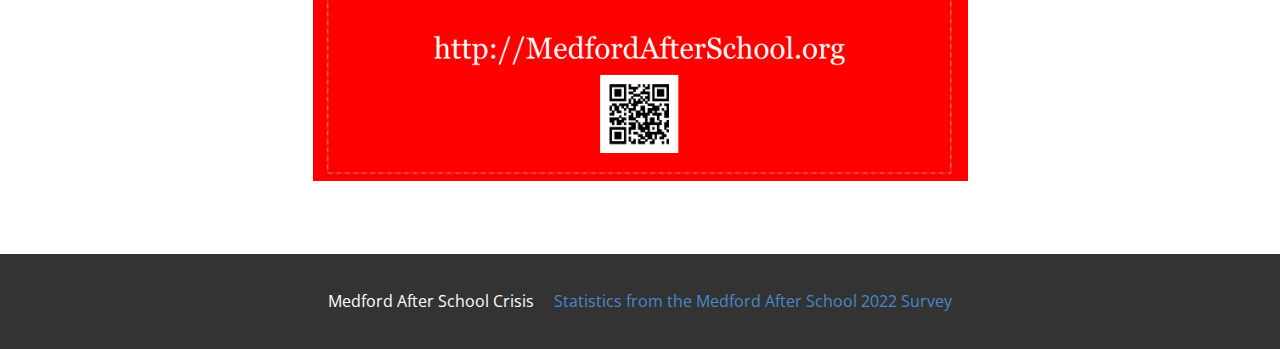
<file: Home.html>
<!DOCTYPE html>
<html style="font-size: 16px;" lang="en"><head>
    <meta name="viewport" content="width=device-width, initial-scale=1.0">
    <meta charset="utf-8">
    <meta name="keywords" content="Medford, MA After School Crisis">
    <meta name="description" content="">
    <title>Home</title>
    <link rel="stylesheet" href="nicepage.css" media="screen">
<link rel="stylesheet" href="Home.css" media="screen">
    <script class="u-script" type="text/javascript" src="jquery.js" defer=""></script>
    <script class="u-script" type="text/javascript" src="nicepage.js" defer=""></script>
    <meta name="generator" content="Nicepage 4.21.5, nicepage.com">
    <link id="u-theme-google-font" rel="stylesheet" href="https://fonts.googleapis.com/css?family=Roboto:100,100i,300,300i,400,400i,500,500i,700,700i,900,900i|Open+Sans:300,300i,400,400i,500,500i,600,600i,700,700i,800,800i">
    
    
    
    <script type="application/ld+json">{
		"@context": "http://schema.org",
		"@type": "Organization",
		"name": "",
		"logo": "images/Preview.png"
}</script>
    <meta name="theme-color" content="#478ac9">
    <meta property="og:title" content="Home">
    <meta property="og:type" content="website">
  </head>
  <body class="u-body u-xl-mode" data-lang="en"><header class="u-clearfix u-header u-header" id="sec-e5d2"><div class="u-clearfix u-sheet u-sheet-1">
        <a href="Home.html" class="u-image u-logo u-image-1" data-image-width="964" data-image-height="136" title="Home">
          <img src="images/Preview.png" class="u-logo-image u-logo-image-1">
        </a>
        <nav class="u-menu u-menu-one-level u-offcanvas u-menu-1">
          <div class="menu-collapse" style="font-size: 1rem; letter-spacing: 0px;">
            <a class="u-button-style u-custom-left-right-menu-spacing u-custom-padding-bottom u-custom-top-bottom-menu-spacing u-nav-link u-text-active-palette-1-base u-text-hover-palette-2-base" href="#">
              <svg class="u-svg-link" viewBox="0 0 24 24"><use xmlns:xlink="http://www.w3.org/1999/xlink" xlink:href="#menu-hamburger"></use></svg>
              <svg class="u-svg-content" version="1.1" id="menu-hamburger" viewBox="0 0 16 16" x="0px" y="0px" xmlns:xlink="http://www.w3.org/1999/xlink" xmlns="http://www.w3.org/2000/svg"><g><rect y="1" width="16" height="2"></rect><rect y="7" width="16" height="2"></rect><rect y="13" width="16" height="2"></rect>
</g></svg>
            </a>
          </div>
          <div class="u-custom-menu u-nav-container">
            <ul class="u-nav u-unstyled u-nav-1"><li class="u-nav-item"><a class="u-button-style u-nav-link u-text-active-palette-1-base u-text-hover-palette-2-base" href="Home.html" style="padding: 10px 20px;">Home</a>
</li><li class="u-nav-item"><a class="u-button-style u-nav-link u-text-active-palette-1-base u-text-hover-palette-2-base" href="About.html" style="padding: 10px 20px;">About</a>
</li><li class="u-nav-item"><a class="u-button-style u-nav-link u-text-active-palette-1-base u-text-hover-palette-2-base" href="Research.html" style="padding: 10px 20px;">Research &amp; Solutions</a>
</li><li class="u-nav-item"><a class="u-button-style u-nav-link u-text-active-palette-1-base u-text-hover-palette-2-base" href="Testimonials.html" style="padding: 10px 20px;">Testimonials</a>
</li><li class="u-nav-item"><a class="u-button-style u-nav-link u-text-active-palette-1-base u-text-hover-palette-2-base" href="Contact.html" style="padding: 10px 20px;">Contact</a>
</li></ul>
          </div>
          <div class="u-custom-menu u-nav-container-collapse">
            <div class="u-black u-container-style u-inner-container-layout u-opacity u-opacity-95 u-sidenav">
              <div class="u-inner-container-layout u-sidenav-overflow">
                <div class="u-menu-close"></div>
                <ul class="u-align-center u-nav u-popupmenu-items u-unstyled u-nav-2"><li class="u-nav-item"><a class="u-button-style u-nav-link" href="Home.html">Home</a>
</li><li class="u-nav-item"><a class="u-button-style u-nav-link" href="About.html">About</a>
</li><li class="u-nav-item"><a class="u-button-style u-nav-link" href="Research.html">Research &amp; Solutions</a>
</li><li class="u-nav-item"><a class="u-button-style u-nav-link" href="Testimonials.html">Testimonials</a>
</li><li class="u-nav-item"><a class="u-button-style u-nav-link" href="Contact.html">Contact</a>
</li></ul>
              </div>
            </div>
            <div class="u-black u-menu-overlay u-opacity u-opacity-70"></div>
          </div>
        </nav>
      </div></header>
    <section class="u-align-center u-clearfix u-section-1" id="sec-8f39">
      <div class="u-clearfix u-sheet u-sheet-1">
        <h1 class="u-custom-font u-font-arial u-text u-text-1">Medford, MA After School Crisis</h1>
        <div class="u-clearfix u-expanded-width-sm u-expanded-width-xs u-gutter-0 u-layout-wrap u-layout-wrap-1">
          <div class="u-layout">
            <div class="u-layout-row">
              <div class="u-container-style u-layout-cell u-size-20 u-layout-cell-1">
                <div class="u-container-layout u-valign-middle u-container-layout-1">
                  <a href="https://docs.google.com/forms/d/e/1FAIpQLSe7cGjEPfuGi7CFa5ys9voK47MLBN6HsRR8d7Pm5CXNtVuHmw/viewform" class="u-border-1 u-border-grey-60 u-btn u-btn-round u-button-style u-gradient u-none u-radius-4 u-text-hover-black u-btn-1" target="_blank">Order a Lawn Sign&nbsp;<span class="u-icon u-text-grey-60 u-icon-1"><svg class="u-svg-content" viewBox="0 0 490.667 490.667" x="0px" y="0px" style="width: 1em; height: 1em;"><path d="M466.201,237.781L231.534,3.115C229.55,1.131,226.841,0,224.003,0h-192c-4.309,0-8.213,2.603-9.856,6.592 s-0.725,8.555,2.304,11.627l227.136,227.115L24.451,472.448c-3.051,3.051-3.968,7.637-2.304,11.627 c1.664,3.989,5.547,6.592,9.856,6.592h192c2.837,0,5.547-1.131,7.552-3.115l234.667-234.667 C470.382,248.704,470.382,241.963,466.201,237.781z"></path></svg><img></span>
                  </a>
                </div>
              </div>
              <div class="u-container-style u-layout-cell u-size-20 u-layout-cell-2">
                <div class="u-container-layout u-valign-middle u-container-layout-2">
                  <a href="https://groups.google.com/g/parents-working-for-better-mps" class="u-border-1 u-border-grey-60 u-btn u-btn-round u-button-style u-gradient u-none u-radius-4 u-text-hover-black u-btn-2" target="_blank">Join our Group&nbsp;<span class="u-icon u-text-grey-60 u-icon-2"><svg class="u-svg-content" viewBox="0 0 490.667 490.667" x="0px" y="0px" style="width: 1em; height: 1em;"><path d="M466.201,237.781L231.534,3.115C229.55,1.131,226.841,0,224.003,0h-192c-4.309,0-8.213,2.603-9.856,6.592 s-0.725,8.555,2.304,11.627l227.136,227.115L24.451,472.448c-3.051,3.051-3.968,7.637-2.304,11.627 c1.664,3.989,5.547,6.592,9.856,6.592h192c2.837,0,5.547-1.131,7.552-3.115l234.667-234.667 C470.382,248.704,470.382,241.963,466.201,237.781z"></path></svg><img></span>
                  </a>
                </div>
              </div>
              <div class="u-container-style u-layout-cell u-size-20 u-layout-cell-3">
                <div class="u-container-layout u-valign-middle-lg u-valign-middle-md u-valign-middle-xl u-container-layout-3">
                  <a href="Contact.html" class="u-border-1 u-border-grey-60 u-btn u-btn-round u-button-style u-gradient u-none u-radius-4 u-text-hover-black u-btn-3">Contact the City&nbsp;<span class="u-icon u-text-grey-60 u-icon-3"><svg class="u-svg-content" viewBox="0 0 490.667 490.667" x="0px" y="0px" style="width: 1em; height: 1em;"><path d="M466.201,237.781L231.534,3.115C229.55,1.131,226.841,0,224.003,0h-192c-4.309,0-8.213,2.603-9.856,6.592 s-0.725,8.555,2.304,11.627l227.136,227.115L24.451,472.448c-3.051,3.051-3.968,7.637-2.304,11.627 c1.664,3.989,5.547,6.592,9.856,6.592h192c2.837,0,5.547-1.131,7.552-3.115l234.667-234.667 C470.382,248.704,470.382,241.963,466.201,237.781z"></path></svg><img></span>
                  </a>
                </div>
              </div>
            </div>
          </div>
        </div>
        <h3 class="u-custom-font u-font-arial u-text u-text-2">Medford's Lack of After School Care is Failing Working Families</h3>
        <div class="u-border-2 u-border-grey-10 u-line u-line-horizontal u-line-1"></div>
        <div class="u-expanded-width u-list u-list-1">
          <div class="u-repeater u-repeater-1">
            <div class="u-align-center u-container-style u-list-item u-repeater-item u-video-cover u-white u-list-item-1">
              <div class="u-container-layout u-similar-container u-container-layout-4"><span class="u-file-icon u-icon u-text-palette-1-base u-icon-4"><img src="images/4144469-d0cd8ddc.png" alt=""></span>
                <h3 class="u-text u-text-3">78% Rejection Rate</h3>
                <p class="u-text u-text-4">78% of new applicants did not get into the after school program - 97% of surveyed families would participate in the after-school program (at least part-time) if more space was
available.</p>
              </div>
            </div>
            <div class="u-align-center u-container-style u-list-item u-repeater-item u-video-cover u-white u-list-item-2">
              <div class="u-container-layout u-similar-container u-container-layout-5"><span class="u-file-icon u-icon u-text-palette-1-base u-icon-5"><img src="images/66163-4de299ab.png" alt=""></span>
                <h3 class="u-text u-text-5">144+ Families Waiting</h3>
                <p class="u-text u-text-6">There are currently more than 144 families on the wait list for the after school program - some families have been on the waitlist for more than 4 years.</p>
              </div>
            </div>
            <div class="u-align-center u-container-style u-list-item u-repeater-item u-white u-list-item-3">
              <div class="u-container-layout u-similar-container u-container-layout-6"><span class="u-file-icon u-icon u-text-palette-1-base u-icon-6"><img src="images/1979288-11e9a15a.png" alt=""></span>
                <h3 class="u-text u-text-7">No Options</h3>
                <p class="u-text u-text-8">Many of the after school programs do not serve children below grade three and all programs have long wait lists - families have no options available for after school care in Medford.</p>
              </div>
            </div>
            <div class="u-align-center u-container-style u-list-item u-repeater-item u-video-cover u-white u-list-item-4">
              <div class="u-container-layout u-similar-container u-container-layout-7"><span class="u-file-icon u-icon u-text-palette-1-base u-icon-7"><img src="images/548464-2ca8339b.png" alt=""></span>
                <h3 class="u-text u-text-9">280% Worse</h3>
                <p class="u-text u-text-10">The waitlist for families in desperate need of after school care in Medford is 280% the size it was only 3 years ago. The problem is rapidly getting worse.</p>
              </div>
            </div>
            <div class="u-align-center u-container-style u-list-item u-repeater-item u-video-cover u-white u-list-item-5">
              <div class="u-container-layout u-similar-container u-container-layout-8"><span class="u-file-icon u-icon u-text-palette-1-base u-icon-8"><img src="images/2822879-e53398ee.png" alt=""></span>
                <h3 class="u-text u-text-11">Inequitable Design</h3>
                <p class="u-text u-text-12">The program design serves all siblings of a few families over multiple years while being completely inaccessible to the majority of families.</p>
              </div>
            </div>
            <div class="u-align-center u-container-style u-list-item u-repeater-item u-video-cover u-white u-list-item-6">
              <div class="u-container-layout u-similar-container u-container-layout-9"><span class="u-file-icon u-icon u-text-palette-1-base u-icon-9"><img src="images/3364174-4a44c2d7.png" alt=""></span>
                <h3 class="u-text u-text-13">Slow to Action</h3>
                <p class="u-text u-text-14">The complexity of this issue requires a groundswell of support across school and public officials. Despite a growing urgency from parents advocating for change, there has been very little progress. The lack of accountability & transparency has led to dire outlook for families - many choosing private school or worse moving out of Medford.</p>
              </div>
            </div>
          </div>
        </div>
      </div>
    </section>
    <section class="u-clearfix u-section-2" id="sec-16b3">
      <div class="u-clearfix u-sheet u-sheet-1">
        <div class="u-border-2 u-border-grey-10 u-line u-line-horizontal u-line-1"></div>
        <div class="u-container-style u-expanded-width-sm u-expanded-width-xs u-group u-shape-rectangle u-group-1">
          <div class="u-container-layout u-container-layout-1">
            <h1 class="u-align-center u-text u-text-1">
              <a href="https://docs.google.com/forms/d/e/1FAIpQLSe7cGjEPfuGi7CFa5ys9voK47MLBN6HsRR8d7Pm5CXNtVuHmw/viewform" class="u-active-none u-border-none u-btn u-button-link u-button-style u-hover-none u-none u-text-palette-1-base u-btn-1" target="_blank">Order a Lawn Sign</a>
            </h1>
            <img class="u-image u-image-default u-image-1" src="images/fix-after-school.png" alt="" data-image-width="1542" data-image-height="1040" data-href="https://docs.google.com/forms/d/e/1FAIpQLSe7cGjEPfuGi7CFa5ys9voK47MLBN6HsRR8d7Pm5CXNtVuHmw/viewform" data-target="_blank">
          </div>
        </div>
      </div>
    </section>
    
    
    <footer class="u-align-center u-clearfix u-footer u-grey-80 u-footer" id="sec-3aa8"><div class="u-clearfix u-sheet u-valign-middle-xl u-sheet-1">
        <p class="u-text u-text-1">Medford After School Crisis&nbsp; &nbsp; &nbsp;<a href="files/AfterschoolCrisis_March2022SurveyTestimony.pdf" class="u-active-none u-border-none u-btn u-button-link u-button-style u-file-link u-hover-none u-none u-text-palette-1-base u-btn-1">Statistics from the Medford After School 2022 Survey</a>
        </p>
      </div></footer>

  
</body></html>
</file>
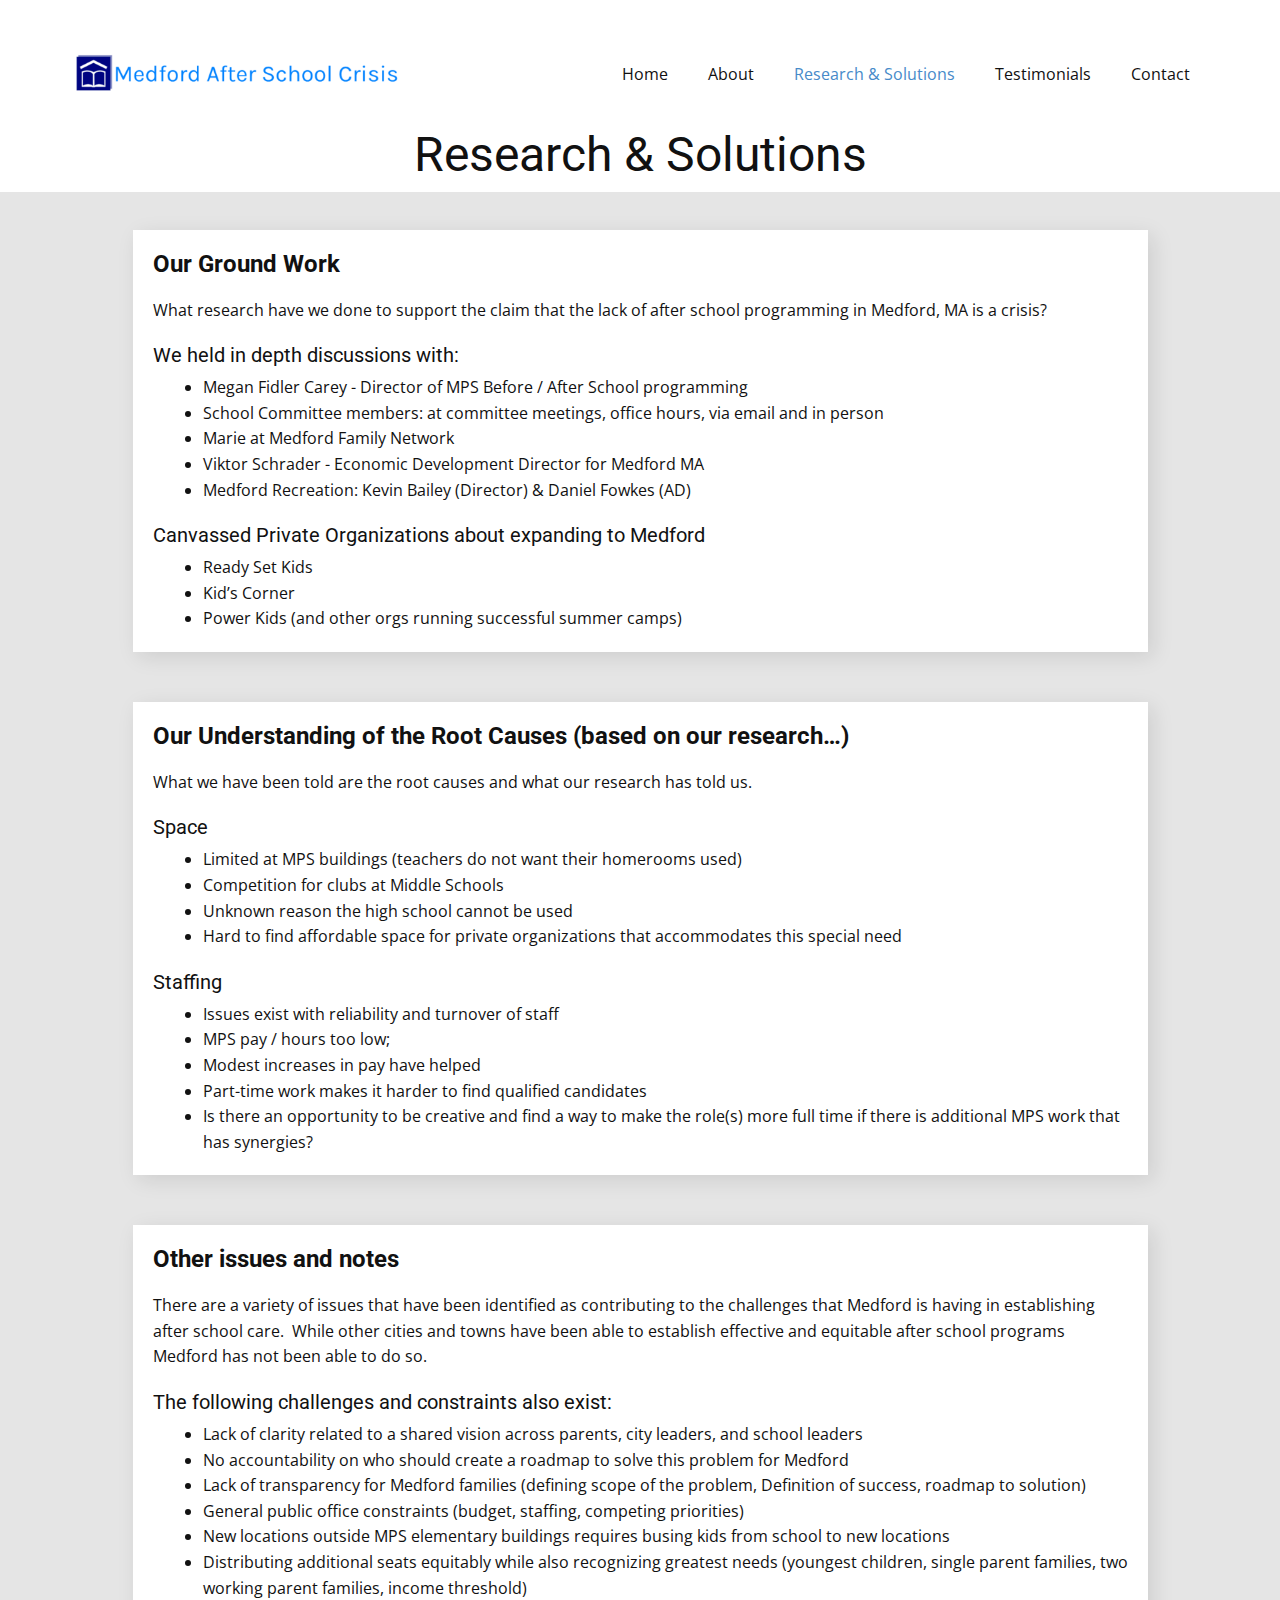
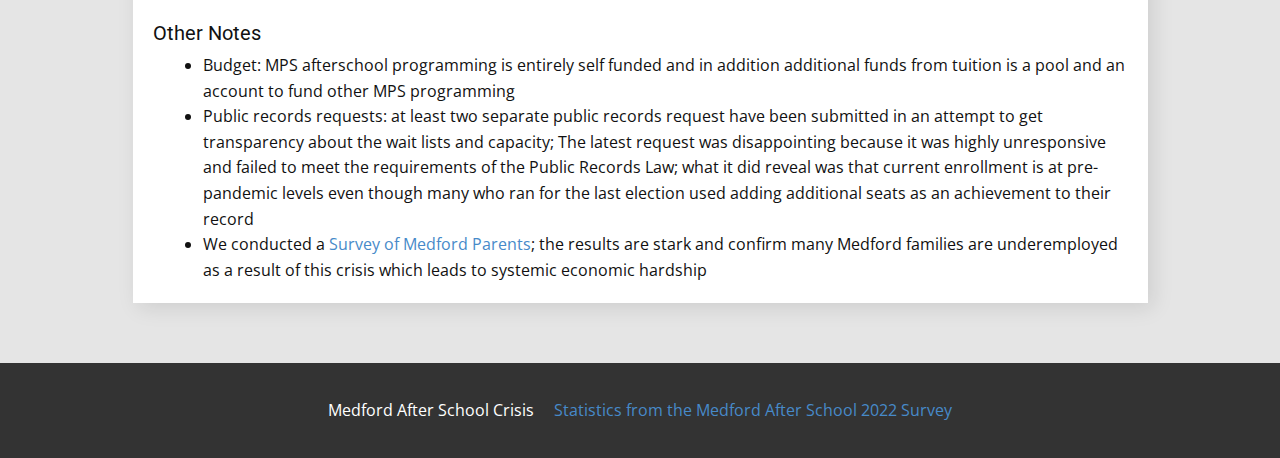
<file: Research.html>
<!DOCTYPE html>
<html style="font-size: 16px;" lang="en"><head>
    <meta name="viewport" content="width=device-width, initial-scale=1.0">
    <meta charset="utf-8">
    <meta name="keywords" content="Research &amp;amp; Solutions">
    <meta name="description" content="">
    <title>Research</title>
    <link rel="stylesheet" href="nicepage.css" media="screen">
<link rel="stylesheet" href="Research.css" media="screen">
    <script class="u-script" type="text/javascript" src="jquery.js" defer=""></script>
    <script class="u-script" type="text/javascript" src="nicepage.js" defer=""></script>
    <meta name="generator" content="Nicepage 4.21.5, nicepage.com">
    <link id="u-theme-google-font" rel="stylesheet" href="https://fonts.googleapis.com/css?family=Roboto:100,100i,300,300i,400,400i,500,500i,700,700i,900,900i|Open+Sans:300,300i,400,400i,500,500i,600,600i,700,700i,800,800i">
    
    
    
    <script type="application/ld+json">{
		"@context": "http://schema.org",
		"@type": "Organization",
		"name": "",
		"logo": "images/Preview.png"
}</script>
    <meta name="theme-color" content="#478ac9">
    <meta property="og:title" content="Research">
    <meta property="og:type" content="website">
  </head>
  <body class="u-body u-xl-mode" data-lang="en"><header class="u-clearfix u-header u-header" id="sec-e5d2"><div class="u-clearfix u-sheet u-sheet-1">
        <a href="Home.html" class="u-image u-logo u-image-1" data-image-width="964" data-image-height="136" title="Home">
          <img src="images/Preview.png" class="u-logo-image u-logo-image-1">
        </a>
        <nav class="u-menu u-menu-one-level u-offcanvas u-menu-1">
          <div class="menu-collapse" style="font-size: 1rem; letter-spacing: 0px;">
            <a class="u-button-style u-custom-left-right-menu-spacing u-custom-padding-bottom u-custom-top-bottom-menu-spacing u-nav-link u-text-active-palette-1-base u-text-hover-palette-2-base" href="#">
              <svg class="u-svg-link" viewBox="0 0 24 24"><use xmlns:xlink="http://www.w3.org/1999/xlink" xlink:href="#menu-hamburger"></use></svg>
              <svg class="u-svg-content" version="1.1" id="menu-hamburger" viewBox="0 0 16 16" x="0px" y="0px" xmlns:xlink="http://www.w3.org/1999/xlink" xmlns="http://www.w3.org/2000/svg"><g><rect y="1" width="16" height="2"></rect><rect y="7" width="16" height="2"></rect><rect y="13" width="16" height="2"></rect>
</g></svg>
            </a>
          </div>
          <div class="u-custom-menu u-nav-container">
            <ul class="u-nav u-unstyled u-nav-1"><li class="u-nav-item"><a class="u-button-style u-nav-link u-text-active-palette-1-base u-text-hover-palette-2-base" href="Home.html" style="padding: 10px 20px;">Home</a>
</li><li class="u-nav-item"><a class="u-button-style u-nav-link u-text-active-palette-1-base u-text-hover-palette-2-base" href="About.html" style="padding: 10px 20px;">About</a>
</li><li class="u-nav-item"><a class="u-button-style u-nav-link u-text-active-palette-1-base u-text-hover-palette-2-base" href="Research.html" style="padding: 10px 20px;">Research &amp; Solutions</a>
</li><li class="u-nav-item"><a class="u-button-style u-nav-link u-text-active-palette-1-base u-text-hover-palette-2-base" href="Testimonials.html" style="padding: 10px 20px;">Testimonials</a>
</li><li class="u-nav-item"><a class="u-button-style u-nav-link u-text-active-palette-1-base u-text-hover-palette-2-base" href="Contact.html" style="padding: 10px 20px;">Contact</a>
</li></ul>
          </div>
          <div class="u-custom-menu u-nav-container-collapse">
            <div class="u-black u-container-style u-inner-container-layout u-opacity u-opacity-95 u-sidenav">
              <div class="u-inner-container-layout u-sidenav-overflow">
                <div class="u-menu-close"></div>
                <ul class="u-align-center u-nav u-popupmenu-items u-unstyled u-nav-2"><li class="u-nav-item"><a class="u-button-style u-nav-link" href="Home.html">Home</a>
</li><li class="u-nav-item"><a class="u-button-style u-nav-link" href="About.html">About</a>
</li><li class="u-nav-item"><a class="u-button-style u-nav-link" href="Research.html">Research &amp; Solutions</a>
</li><li class="u-nav-item"><a class="u-button-style u-nav-link" href="Testimonials.html">Testimonials</a>
</li><li class="u-nav-item"><a class="u-button-style u-nav-link" href="Contact.html">Contact</a>
</li></ul>
              </div>
            </div>
            <div class="u-black u-menu-overlay u-opacity u-opacity-70"></div>
          </div>
        </nav>
      </div></header>
    <section class="u-align-center u-clearfix u-section-1" id="sec-67bb">
      <div class="u-clearfix u-sheet u-sheet-1">
        <h1 class="u-text u-text-1">Research &amp; Solutions</h1>
      </div>
    </section>
    <section class="u-align-center u-clearfix u-grey-10 u-section-2" id="sec-6910">
      <div class="u-clearfix u-sheet u-sheet-1">
        <div class="u-list u-list-1">
          <div class="u-repeater u-repeater-1">
            <div class="u-align-left u-container-style u-list-item u-repeater-item u-white u-list-item-1">
              <div class="u-container-layout u-similar-container u-container-layout-1">
                <h4 class="u-text u-text-default u-text-1"> Our Ground Work</h4>
                <p class="u-text u-text-default u-text-2"> What research have we done to support the claim that the lack of after school programming in Medford, MA is a crisis?</p>
                <h5 class="u-text u-text-default u-text-3">We held in depth discussions with:</h5>
                <ul class="u-text u-text-default u-text-4">
                  <li> Megan Fidler Carey - Director of MPS Before / After School programming</li>
                  <li>School Committee members: at committee meetings, office hours, via email and in person</li>
                  <li>Marie at Medford Family Network</li>
                  <li>Viktor Schrader - Economic Development Director for Medford MA</li>
                  <li>Medford Recreation: Kevin Bailey (Director) &amp; Daniel Fowkes (AD)</li>
                </ul>
                <h5 class="u-text u-text-default u-text-5"> Canvassed Private Organizations about expanding to Medford</h5>
                <ul class="u-text u-text-default u-text-6">
                  <li> Ready Set Kids</li>
                  <li>Kid’s Corner</li>
                  <li>Power Kids (and other orgs running successful summer camps)</li>
                </ul>
              </div>
            </div>
            <div class="u-align-left u-container-style u-list-item u-repeater-item u-video-cover u-white u-list-item-2">
              <div class="u-container-layout u-similar-container u-container-layout-2">
                <h4 class="u-text u-text-default u-text-7"> Our Understanding of the Root Causes (based on our research…)</h4>
                <p class="u-text u-text-default u-text-8"> What we have been told are the root causes and what our research has told us.</p>
                <h5 class="u-text u-text-default u-text-9">Space</h5>
                <ul class="u-text u-text-default u-text-10">
                  <li>L​imited at MPS buildings (teachers do not want their homerooms used)</li>
                  <li>Competition for clubs at Middle Schools</li>
                  <li>Unknown reason the high school cannot be used</li>
                  <li>Hard to find affordable space for private organizations that accommodates this special need</li>
                </ul>
                <h5 class="u-text u-text-default u-text-11">Staffing</h5>
                <ul class="u-text u-text-default u-text-12">
                  <li>Issues exist with reliability and turnover of staff </li>
                  <li>MPS pay / hours too low;&nbsp;</li>
                  <li>Modest increases in pay have helped&nbsp;</li>
                  <li>Part-time work makes it harder to find qualified candidates</li>
                  <li>Is there an opportunity to be creative and find a way to make the role(s) more full time if there is additional MPS work that has synergies?&nbsp;<br>
                  </li>
                </ul>
              </div>
            </div>
            <div class="u-align-left u-container-style u-list-item u-repeater-item u-video-cover u-white u-list-item-3">
              <div class="u-container-layout u-similar-container u-container-layout-3">
                <h4 class="u-text u-text-default u-text-13">Other issues and notes</h4>
                <p class="u-text u-text-default u-text-14">There are a variety of issues that have been identified as contributing to the challenges that Medford is having in establishing after school care.&nbsp; While other cities and towns have been able to establish effective and equitable after school programs Medford has not been able to do so.</p>
                <h5 class="u-text u-text-default u-text-15"> The following challenges and constraints also exist:</h5>
                <ul class="u-text u-text-default u-text-16">
                  <li> Lack of clarity related to&nbsp;a shared vision across parents, city leaders, and school leaders</li>
                  <li>No accountability on who should create a roadmap to solve this problem for Medford</li>
                  <li>Lack of transparency for Medford families (defining scope of the problem, Definition of success, roadmap to solution)</li>
                  <li>General public office constraints (budget, staffing, competing priorities)</li>
                  <li>New locations outside MPS elementary buildings requires busing kids from school to new locations&nbsp;</li>
                  <li>Distributing additional seats equitably while also recognizing greatest needs (youngest children, single parent families, two working parent families, income threshold)</li>
                </ul>
                <h5 class="u-text u-text-default u-text-17">Other Notes</h5>
                <ul class="u-text u-text-default u-text-18">
                  <li> Budget: MPS afterschool programming is entirely self funded and in addition additional funds from tuition is a pool and an account to fund other MPS programming</li>
                  <li>Public records requests: at least two separate public records request have been submitted in an attempt to get transparency about the wait lists and capacity; The latest request was disappointing because it was highly unresponsive and failed to meet the requirements of the Public Records Law; what it did reveal was that current enrollment is at pre-pandemic levels even though many who ran for the last election used adding additional seats as an achievement to their record</li>
                  <li>We conducted a <a href="https://drive.google.com/file/d/1NyEYHnet2CCF-l6mVt03OFNA_p5tty_7/view?usp=sharing" target="_blank" class="u-active-none u-border-none u-btn u-button-style u-hover-none u-none u-text-palette-1-base u-btn-1">Survey of Medford Parents</a>; the results are stark and confirm many Medford families are underemployed as a result of this crisis which leads to systemic economic hardship&nbsp;
                  </li>
                </ul>
              </div>
            </div>
          </div>
        </div>
      </div>
    </section>
    
    
    <footer class="u-align-center u-clearfix u-footer u-grey-80 u-footer" id="sec-3aa8"><div class="u-clearfix u-sheet u-valign-middle-xl u-sheet-1">
        <p class="u-text u-text-1">Medford After School Crisis&nbsp; &nbsp; &nbsp;<a href="files/AfterschoolCrisis_March2022SurveyTestimony.pdf" class="u-active-none u-border-none u-btn u-button-link u-button-style u-file-link u-hover-none u-none u-text-palette-1-base u-btn-1">Statistics from the Medford After School 2022 Survey</a>
        </p>
      </div></footer>

  
</body></html>
</file>
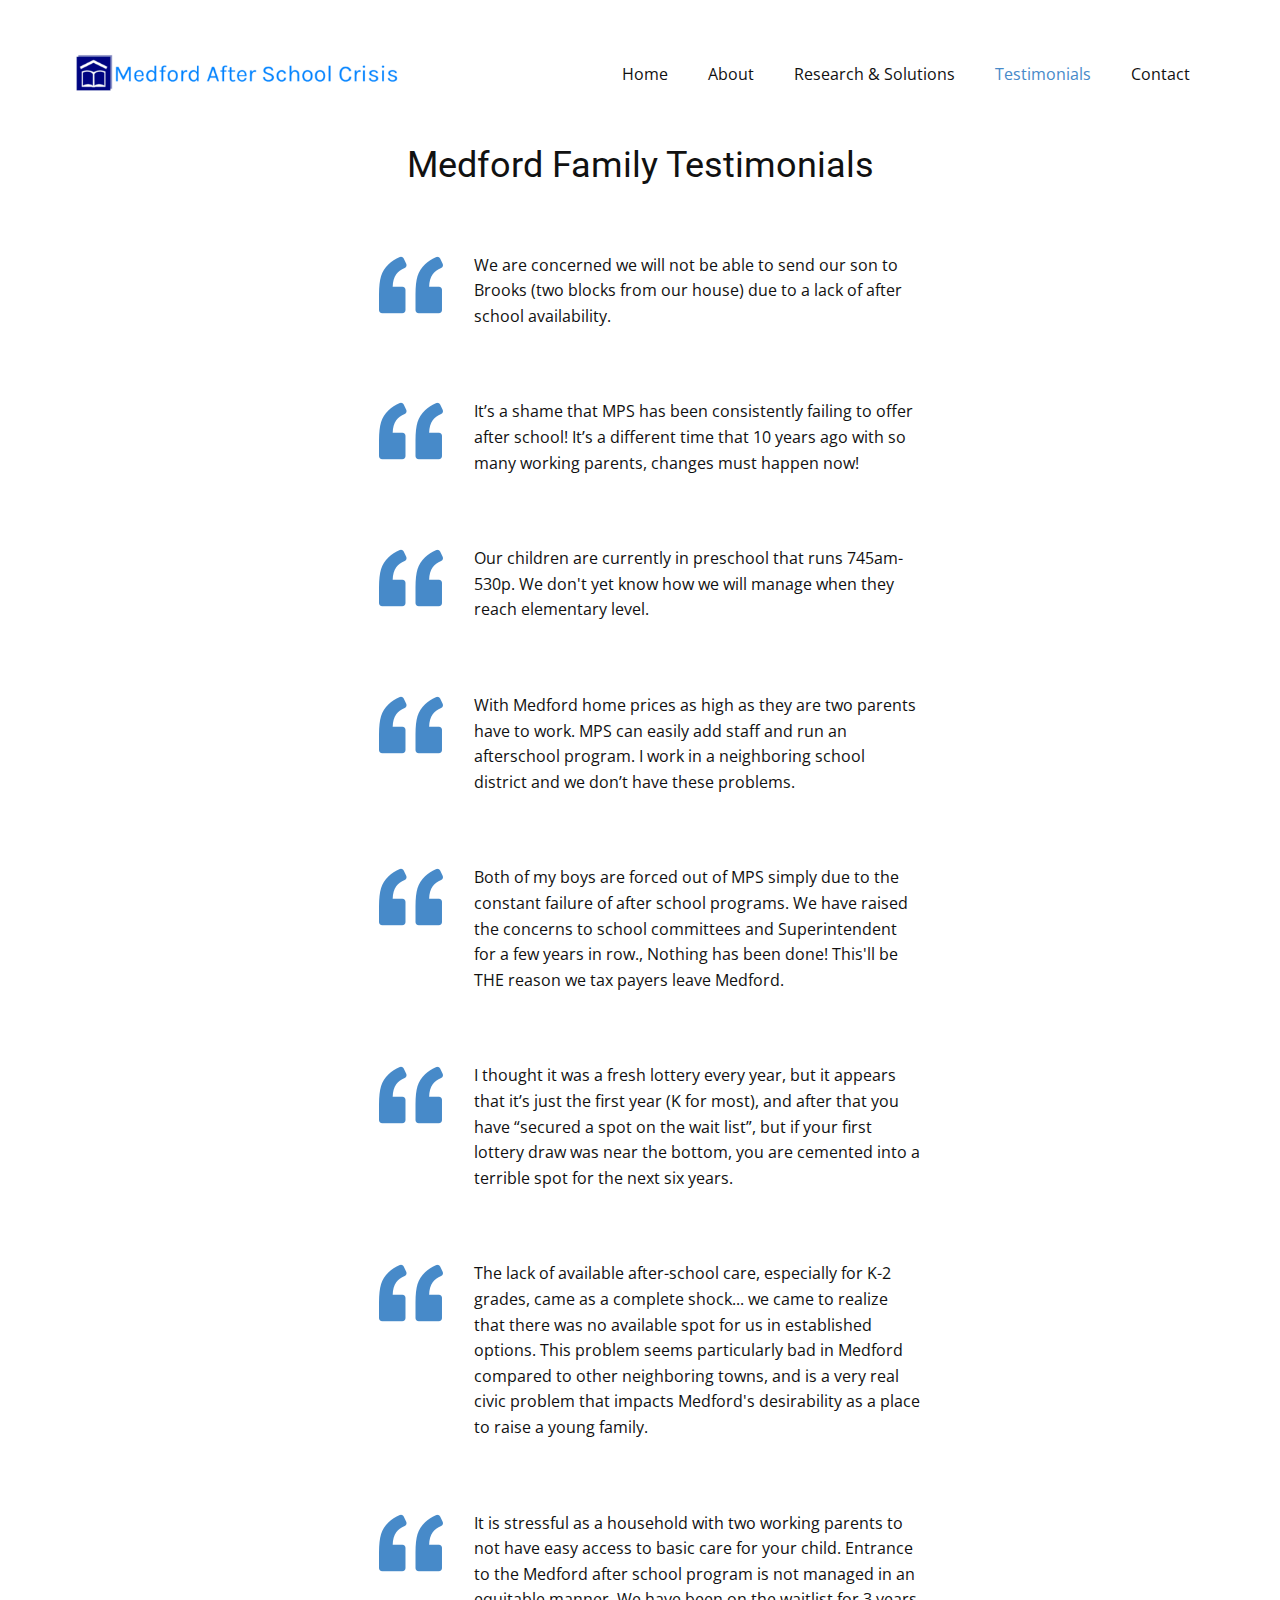
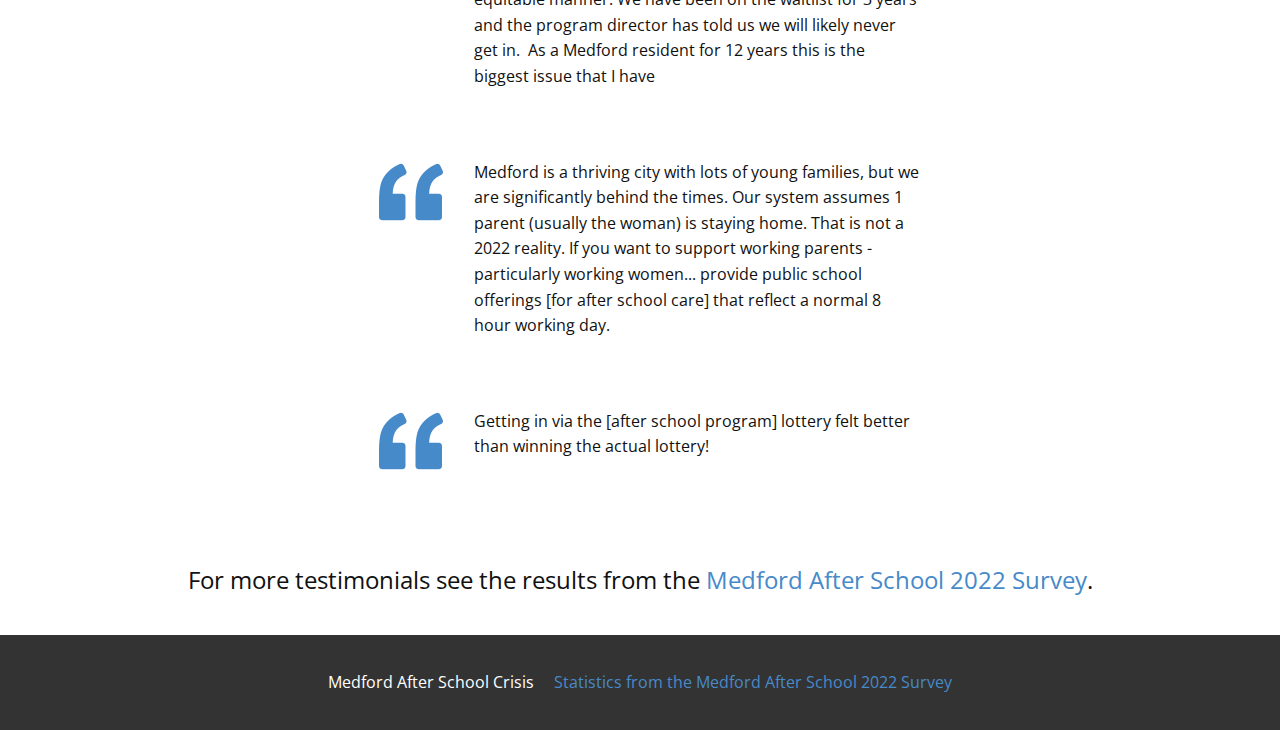
<file: Testimonials.html>
<!DOCTYPE html>
<html style="font-size: 16px;" lang="en"><head>
    <meta name="viewport" content="width=device-width, initial-scale=1.0">
    <meta charset="utf-8">
    <meta name="keywords" content="Medford Family Testimonials">
    <meta name="description" content="">
    <title>Testimonials</title>
    <link rel="stylesheet" href="nicepage.css" media="screen">
<link rel="stylesheet" href="Testimonials.css" media="screen">
    <script class="u-script" type="text/javascript" src="jquery.js" defer=""></script>
    <script class="u-script" type="text/javascript" src="nicepage.js" defer=""></script>
    <meta name="generator" content="Nicepage 4.21.5, nicepage.com">
    <link id="u-theme-google-font" rel="stylesheet" href="https://fonts.googleapis.com/css?family=Roboto:100,100i,300,300i,400,400i,500,500i,700,700i,900,900i|Open+Sans:300,300i,400,400i,500,500i,600,600i,700,700i,800,800i">
    
    
    
    
    <script type="application/ld+json">{
		"@context": "http://schema.org",
		"@type": "Organization",
		"name": "",
		"logo": "images/Preview.png"
}</script>
    <meta name="theme-color" content="#478ac9">
    <meta property="og:title" content="Testimonials">
    <meta property="og:type" content="website">
  </head>
  <body class="u-body u-xl-mode" data-lang="en"><header class="u-clearfix u-header u-header" id="sec-e5d2"><div class="u-clearfix u-sheet u-sheet-1">
        <a href="Home.html" class="u-image u-logo u-image-1" data-image-width="964" data-image-height="136" title="Home">
          <img src="images/Preview.png" class="u-logo-image u-logo-image-1">
        </a>
        <nav class="u-menu u-menu-one-level u-offcanvas u-menu-1">
          <div class="menu-collapse" style="font-size: 1rem; letter-spacing: 0px;">
            <a class="u-button-style u-custom-left-right-menu-spacing u-custom-padding-bottom u-custom-top-bottom-menu-spacing u-nav-link u-text-active-palette-1-base u-text-hover-palette-2-base" href="#">
              <svg class="u-svg-link" viewBox="0 0 24 24"><use xmlns:xlink="http://www.w3.org/1999/xlink" xlink:href="#menu-hamburger"></use></svg>
              <svg class="u-svg-content" version="1.1" id="menu-hamburger" viewBox="0 0 16 16" x="0px" y="0px" xmlns:xlink="http://www.w3.org/1999/xlink" xmlns="http://www.w3.org/2000/svg"><g><rect y="1" width="16" height="2"></rect><rect y="7" width="16" height="2"></rect><rect y="13" width="16" height="2"></rect>
</g></svg>
            </a>
          </div>
          <div class="u-custom-menu u-nav-container">
            <ul class="u-nav u-unstyled u-nav-1"><li class="u-nav-item"><a class="u-button-style u-nav-link u-text-active-palette-1-base u-text-hover-palette-2-base" href="Home.html" style="padding: 10px 20px;">Home</a>
</li><li class="u-nav-item"><a class="u-button-style u-nav-link u-text-active-palette-1-base u-text-hover-palette-2-base" href="About.html" style="padding: 10px 20px;">About</a>
</li><li class="u-nav-item"><a class="u-button-style u-nav-link u-text-active-palette-1-base u-text-hover-palette-2-base" href="Research.html" style="padding: 10px 20px;">Research &amp; Solutions</a>
</li><li class="u-nav-item"><a class="u-button-style u-nav-link u-text-active-palette-1-base u-text-hover-palette-2-base" href="Testimonials.html" style="padding: 10px 20px;">Testimonials</a>
</li><li class="u-nav-item"><a class="u-button-style u-nav-link u-text-active-palette-1-base u-text-hover-palette-2-base" href="Contact.html" style="padding: 10px 20px;">Contact</a>
</li></ul>
          </div>
          <div class="u-custom-menu u-nav-container-collapse">
            <div class="u-black u-container-style u-inner-container-layout u-opacity u-opacity-95 u-sidenav">
              <div class="u-inner-container-layout u-sidenav-overflow">
                <div class="u-menu-close"></div>
                <ul class="u-align-center u-nav u-popupmenu-items u-unstyled u-nav-2"><li class="u-nav-item"><a class="u-button-style u-nav-link" href="Home.html">Home</a>
</li><li class="u-nav-item"><a class="u-button-style u-nav-link" href="About.html">About</a>
</li><li class="u-nav-item"><a class="u-button-style u-nav-link" href="Research.html">Research &amp; Solutions</a>
</li><li class="u-nav-item"><a class="u-button-style u-nav-link" href="Testimonials.html">Testimonials</a>
</li><li class="u-nav-item"><a class="u-button-style u-nav-link" href="Contact.html">Contact</a>
</li></ul>
              </div>
            </div>
            <div class="u-black u-menu-overlay u-opacity u-opacity-70"></div>
          </div>
        </nav>
      </div></header>
    <section class="u-clearfix u-section-1" id="sec-8555">
      <div class="u-clearfix u-sheet u-sheet-1">
        <h2 class="u-align-center u-text u-text-1">Medford Family Testimonials</h2>
      </div>
    </section>
    <section class="u-clearfix u-section-2" id="sec-4b09">
      <div class="u-clearfix u-sheet u-sheet-1">
        <div class="u-list u-list-1">
          <div class="u-repeater u-repeater-1">
            <div class="u-container-style u-list-item u-repeater-item">
              <div class="u-container-layout u-similar-container u-container-layout-1"><span class="u-file-icon u-icon u-text-palette-1-base u-icon-1"><img src="images/56937-ce572348.png" alt=""></span>
                <p class="u-text u-text-1"> We are concerned we will not be able to send our son to Brooks (two blocks from our house) due to a
						lack of after school availability.<br>
                </p>
              </div>
            </div>
            <div class="u-container-style u-list-item u-repeater-item">
              <div class="u-container-layout u-similar-container u-container-layout-2"><span class="u-file-icon u-icon u-text-palette-1-base u-icon-2"><img src="images/56937-ce572348.png" alt=""></span>
                <p class="u-text u-text-2"> It’s a shame that MPS has been consistently failing to offer after school! It’s a different time that 10
years ago with so many working parents, changes must happen now!&nbsp;</p>
              </div>
            </div>
            <div class="u-container-style u-list-item u-repeater-item">
              <div class="u-container-layout u-similar-container u-container-layout-3"><span class="u-file-icon u-icon u-text-palette-1-base u-icon-3"><img src="images/56937-ce572348.png" alt=""></span>
                <p class="u-text u-text-3"> Our children are currently in preschool that runs 745am-530p. We don't yet know how we will
						manage when they reach elementary level.&nbsp;</p>
              </div>
            </div>
            <div class="u-container-style u-list-item u-repeater-item">
              <div class="u-container-layout u-similar-container u-container-layout-4"><span class="u-file-icon u-icon u-text-palette-1-base u-icon-4"><img src="images/56937-ce572348.png" alt=""></span>
                <p class="u-text u-text-4"> With Medford home prices as high as they are two parents have to work. MPS can
easily add staff and run an afterschool program. I work in a neighboring school district and we don’t
have these problems.&nbsp;</p>
              </div>
            </div>
            <div class="u-container-style u-list-item u-repeater-item">
              <div class="u-container-layout u-similar-container u-container-layout-5"><span class="u-file-icon u-icon u-text-palette-1-base u-icon-5"><img src="images/56937-ce572348.png" alt=""></span>
                <p class="u-text u-text-5"> Both of my boys are forced out of MPS simply due to the constant failure of after school programs.
We have raised the concerns to school committees and Superintendent for a few years in row., Nothing
has been done! This'll be THE reason we tax payers leave Medford.&nbsp;</p>
              </div>
            </div>
            <div class="u-container-style u-list-item u-repeater-item">
              <div class="u-container-layout u-similar-container u-container-layout-6"><span class="u-file-icon u-icon u-text-palette-1-base u-icon-6"><img src="images/56937-ce572348.png" alt=""></span>
                <p class="u-text u-text-6"> I thought it was a fresh lottery every
year, but it appears that it’s just the first year (K for most), and after that you have “secured a spot on
the wait list”, but if your first lottery draw was near the bottom, you are cemented into a terrible spot for the next six years.&nbsp;</p>
              </div>
            </div>
            <div class="u-container-style u-list-item u-repeater-item">
              <div class="u-container-layout u-similar-container u-container-layout-7"><span class="u-file-icon u-icon u-text-palette-1-base u-icon-7"><img src="images/56937-ce572348.png" alt=""></span>
                <p class="u-text u-text-7"> The lack of available after-school care, especially for K-2 grades, came as a complete shock... we came to realize that there was no available spot for us in established options. This
problem seems particularly bad in Medford compared to other neighboring towns, and is a very real
civic problem that impacts Medford's desirability as a place to raise a young family.&nbsp;</p>
              </div>
            </div>
            <div class="u-container-style u-list-item u-repeater-item">
              <div class="u-container-layout u-similar-container u-container-layout-8"><span class="u-file-icon u-icon u-text-palette-1-base u-icon-8"><img src="images/56937-ce572348.png" alt=""></span>
                <p class="u-text u-text-8">I​t is stressful as a household with two working parents to not have easy access to basic care for your
child. Entrance to the Medford after school program is not managed in an equitable
manner. We have been on the waitlist for 3 years and the program director has told us we will likely never
get in.&nbsp; As a Medford resident for 12 years this is the biggest issue that I have&nbsp;</p>
              </div>
            </div>
            <div class="u-container-style u-list-item u-repeater-item">
              <div class="u-container-layout u-similar-container u-container-layout-9"><span class="u-file-icon u-icon u-text-palette-1-base u-icon-9"><img src="images/56937-ce572348.png" alt=""></span>
                <p class="u-text u-text-9"> Medford is a thriving city with lots of young families, but we are significantly behind the times. Our
system assumes 1 parent (usually the woman) is staying home.
That is not a 2022 reality. If you want to support working parents - particularly working women... provide public school offerings [for after school care] that reflect a normal 8 hour working day.&nbsp;</p>
              </div>
            </div>
            <div class="u-container-style u-list-item u-repeater-item">
              <div class="u-container-layout u-similar-container u-container-layout-10"><span class="u-file-icon u-icon u-text-palette-1-base u-icon-10"><img src="images/56937-ce572348.png" alt=""></span>
                <p class="u-text u-text-10"> Getting in via the [after school program] lottery felt better than winning the actual lottery!&nbsp;</p>
              </div>
            </div>
          </div>
        </div>
      </div>
    </section>
    <section class="u-clearfix u-section-3" id="sec-2990">
      <div class="u-clearfix u-sheet u-sheet-1">
        <p class="u-align-center u-text u-text-default u-text-1">For more testimonials see the results from the <a href="files/AfterschoolCrisis_March2022SurveyTestimony.pdf" class="u-active-none u-border-none u-btn u-button-link u-button-style u-file-link u-hover-none u-none u-text-palette-1-base u-btn-1">Medford After School 2022 Survey</a>. 
        </p>
      </div>
    </section>
    
    
    <footer class="u-align-center u-clearfix u-footer u-grey-80 u-footer" id="sec-3aa8"><div class="u-clearfix u-sheet u-valign-middle-xl u-sheet-1">
        <p class="u-text u-text-1">Medford After School Crisis&nbsp; &nbsp; &nbsp;<a href="files/AfterschoolCrisis_March2022SurveyTestimony.pdf" class="u-active-none u-border-none u-btn u-button-link u-button-style u-file-link u-hover-none u-none u-text-palette-1-base u-btn-1">Statistics from the Medford After School 2022 Survey</a>
        </p>
      </div></footer>

  
</body></html>
</file>
